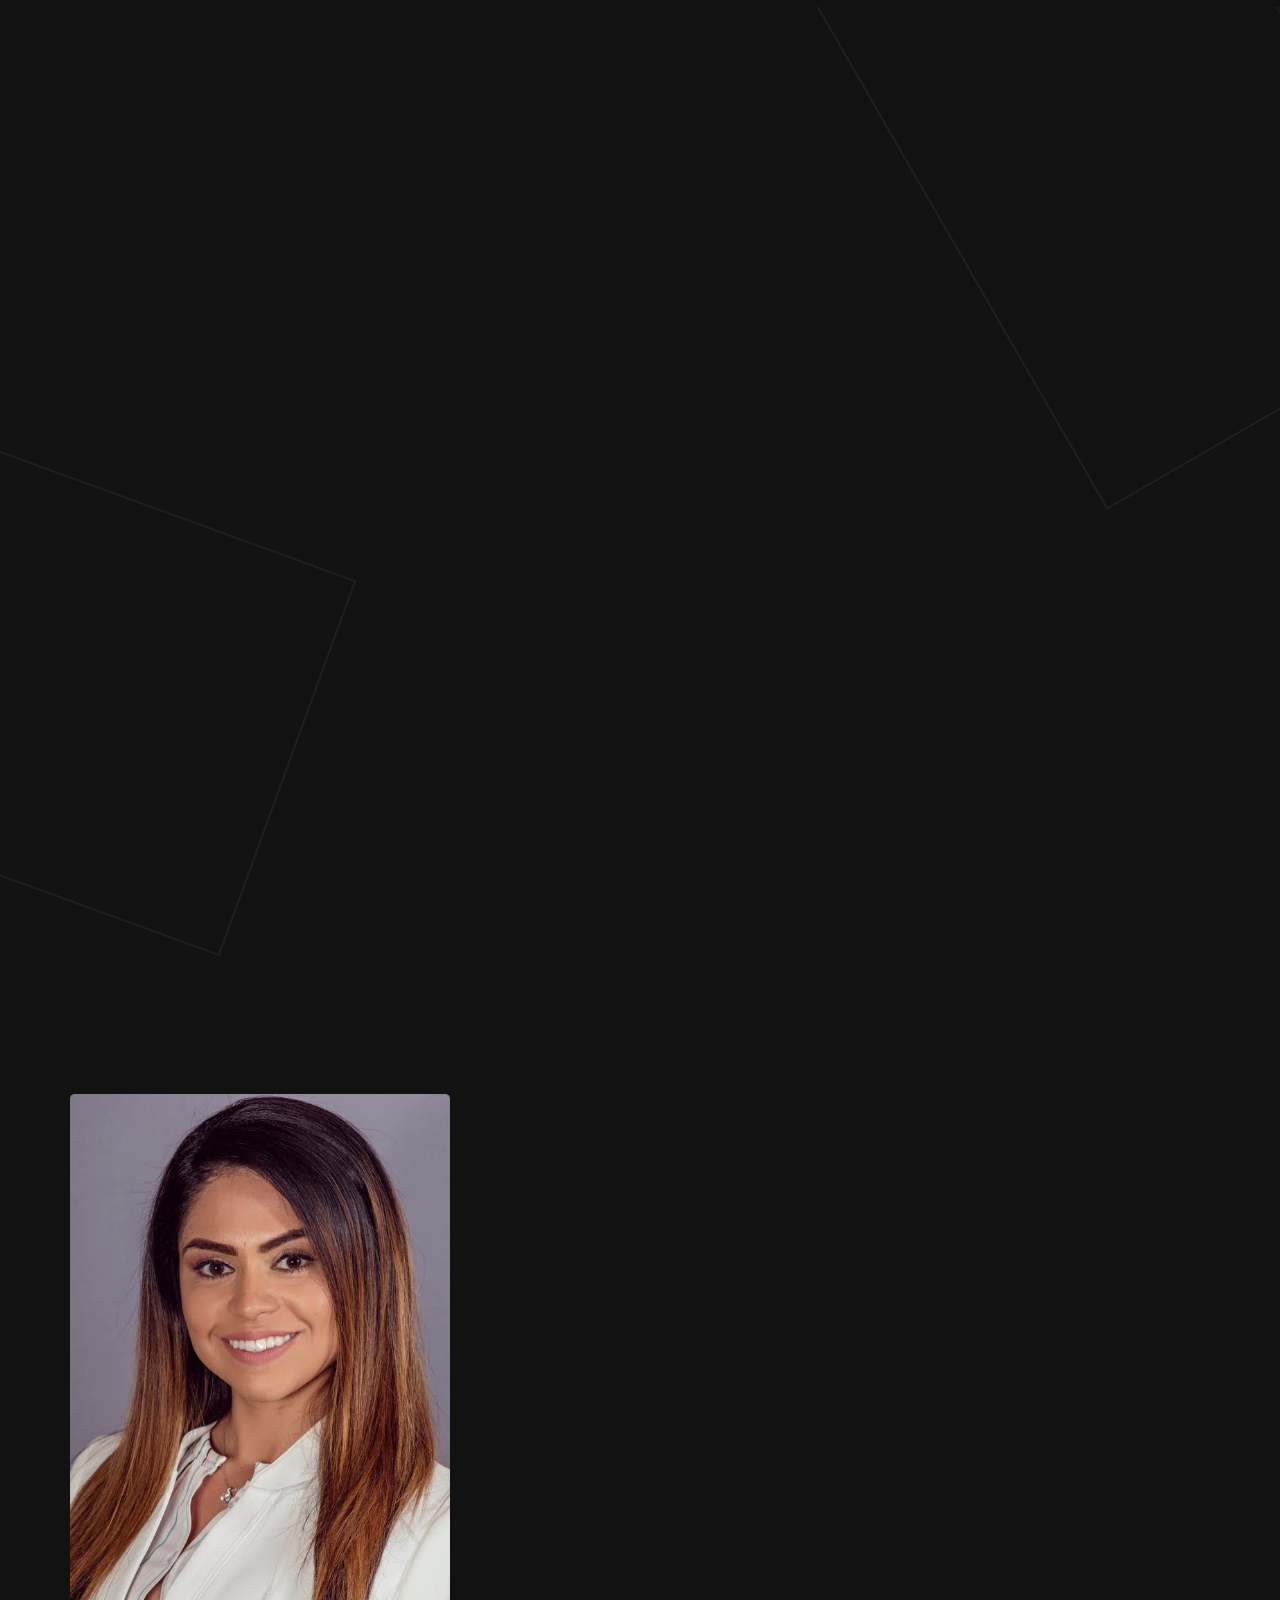
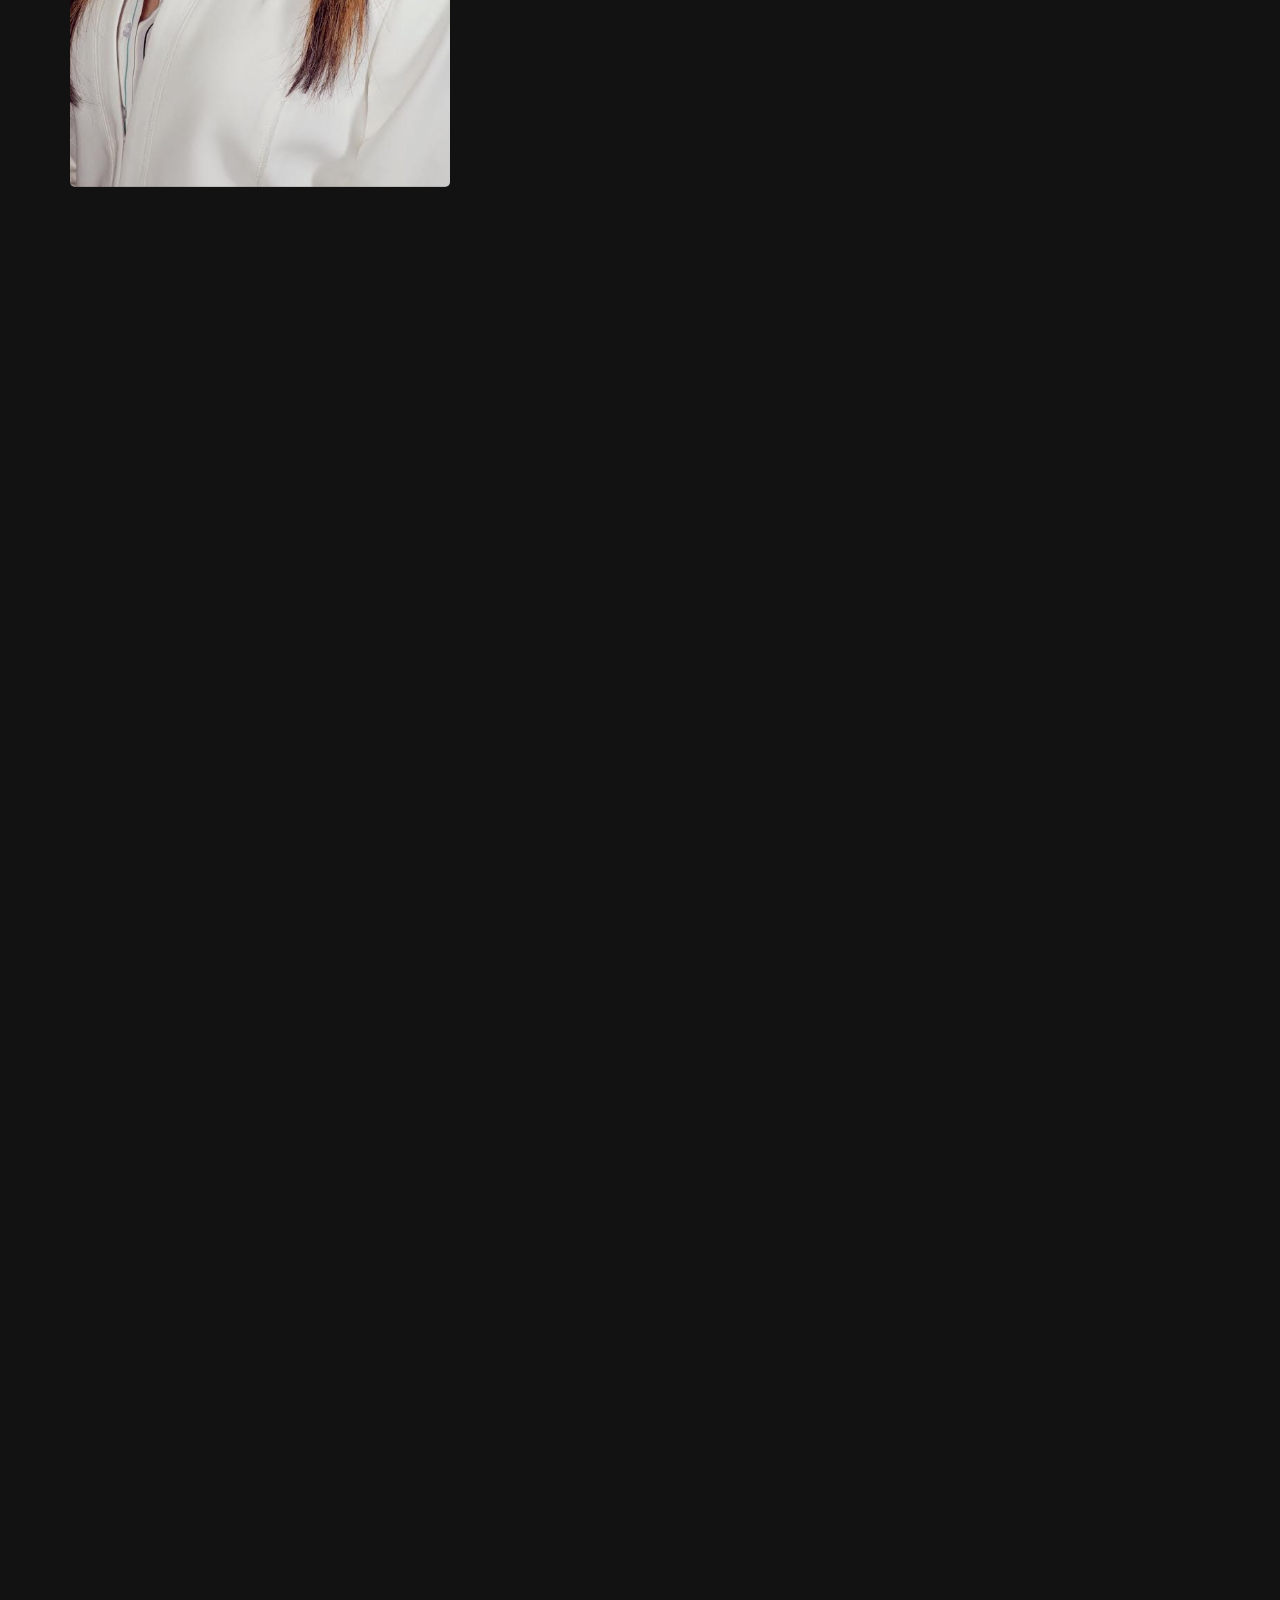
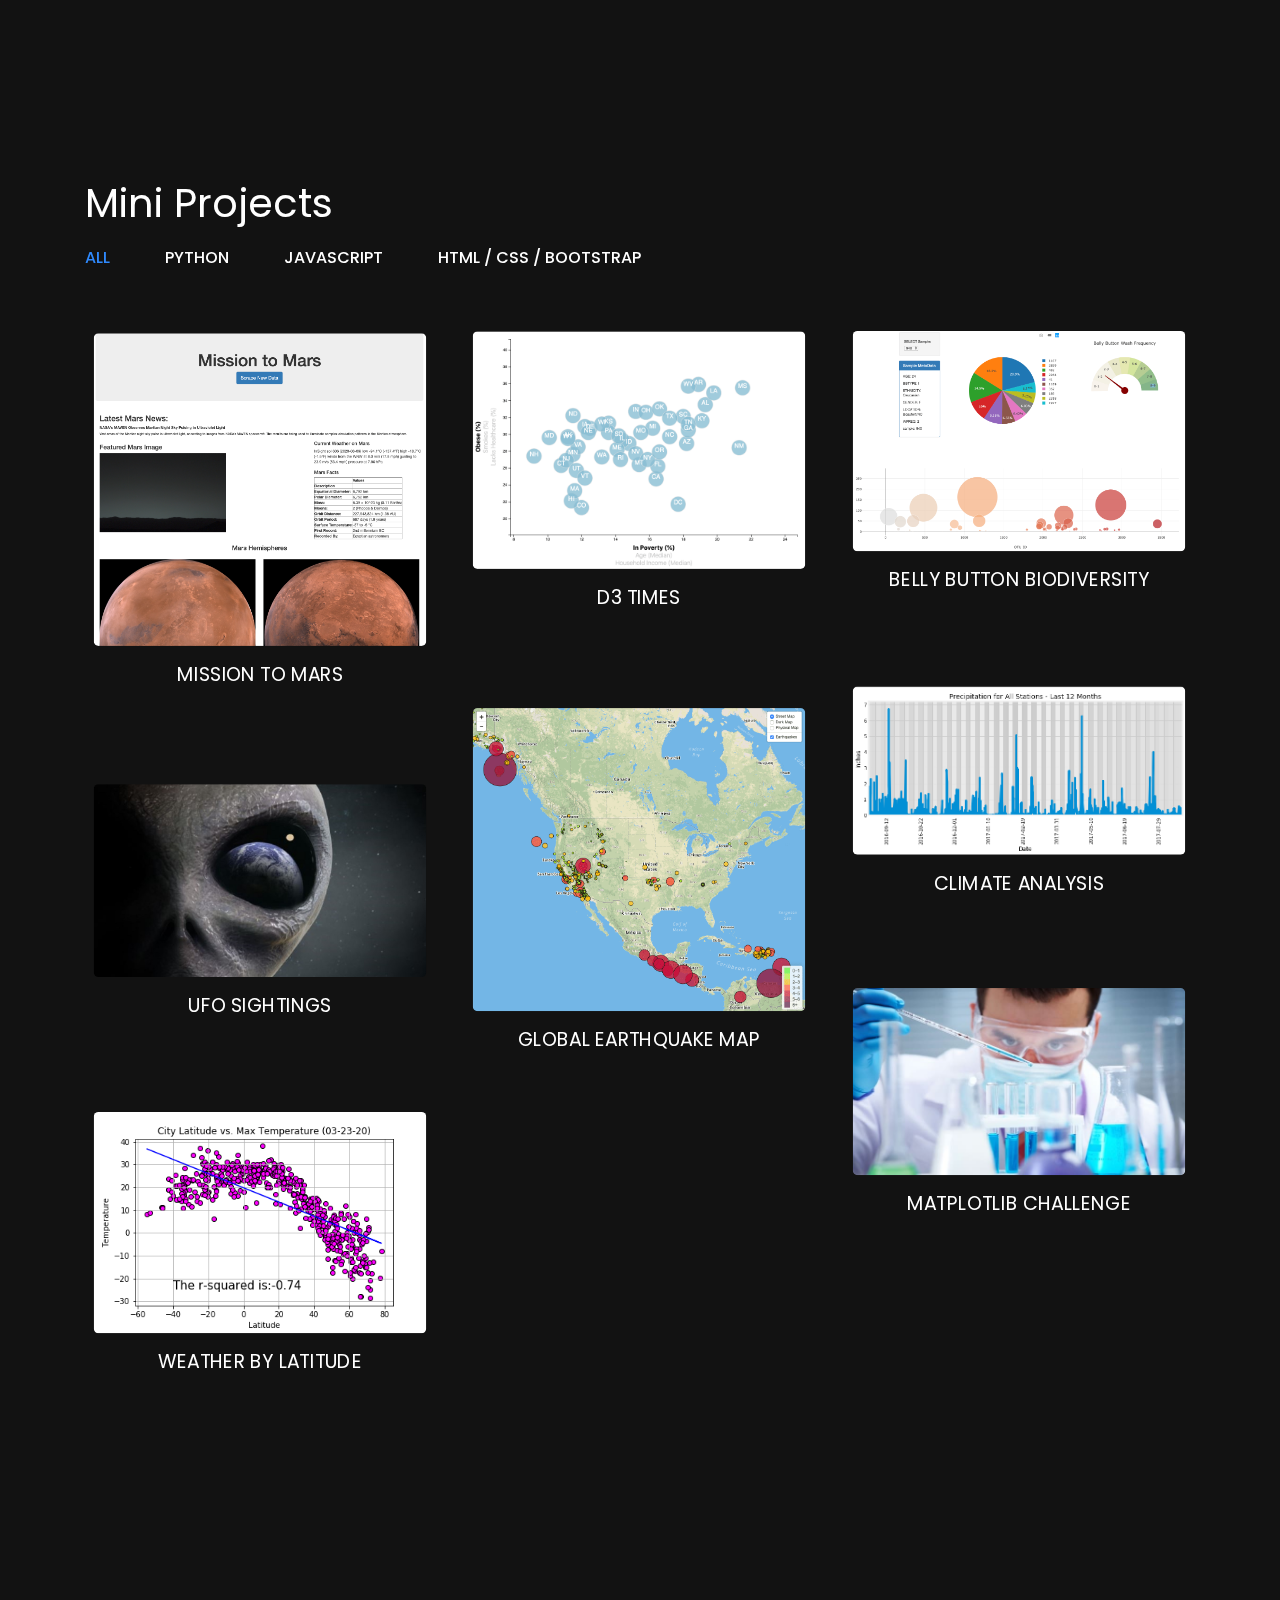
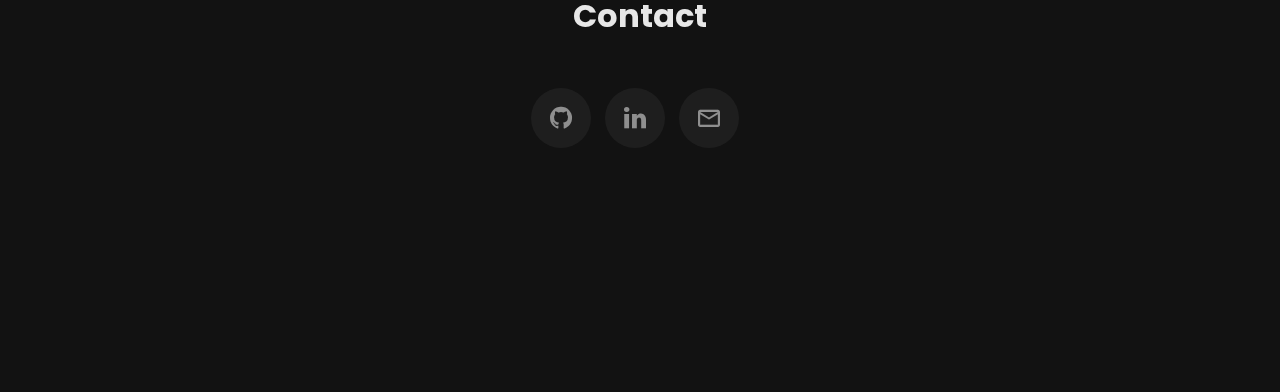
<file: index.html>
<!DOCTYPE html>
<html lang="en">
  <head>
    <title>Angelica Padilla | Portfolio</title>
    <meta charset="utf-8">
    <meta name="viewport" content="width=device-width, initial-scale=1, shrink-to-fit=no">
    <link rel="icon" href="images/me-ico.ico" type="image/x-icon">
    <link href="https://fonts.googleapis.com/css?family=Poppins:300,400,700" rel="stylesheet">

    <!-- Global site tag (gtag.js) - Google Analytics -->
    <script async src="https://www.googletagmanager.com/gtag/js?id=UA-152453177-1"></script>
    <script>
      window.dataLayer = window.dataLayer || [];
      function gtag(){dataLayer.push(arguments);}
      gtag('js', new Date());

      gtag('config', 'UA-152453177-1');
    </script>
    
    <link rel="stylesheet" href="css/open-iconic-bootstrap.min.css">
    <link rel="stylesheet" href="css/animate.css">
    
    <link rel="stylesheet" href="css/owl.carousel.min.css">
    <link rel="stylesheet" href="css/owl.theme.default.min.css">
    <link rel="stylesheet" href="css/magnific-popup.css">

    <link rel="stylesheet" href="css/aos.css">

    <link rel="stylesheet" href="css/ionicons.min.css">

    <link rel="stylesheet" href="css/bootstrap-datepicker.css">
    <link rel="stylesheet" href="css/jquery.timepicker.css">

    
    <link rel="stylesheet" href="css/flaticon.css">
    <link rel="stylesheet" href="css/icomoon.css">
    <link rel="stylesheet" href="css/style.css">
  </head>
  <body>

    <div class="KW_progressContainer">
      <div class="KW_progressBar">

      </div>
    </div>

    <div class="page">
      <div id="page">
      
      <!-- slider -->
      <section class="home-slider owl-carousel js-fullheight">
        <div class="slider-item js-fullheight">
          <div class="overlay"></div>
          <div class="container">
            <div class="row slider-text align-items-center text-center justify-content-center" data-scrollax-parent="true">
              <div class="col-md-12 ftco-animate" data-scrollax=" properties: { translateY: '70%' }">
                <p><a href="#" class="scroll">New York</a></p>
                <h1 class="mb-3" data-scrollax="properties: { translateY: '30%', opacity: 1.6 }">Angelica Padilla</h1>
                <p><a href="#" class="scroll">Data Analytics & Visualization Enthusiast</a></p>
              </div>
            </div>
          </div>
        </div>
      </section>
      
      <!-- about -->
      <section class="ftco-section about-section">
        <div class="container">
          <div class="row d-flex" data-scrollax-parent="true">
            <div class="col-md-4 author-img" style="background-image: url(images/me-big.jpg); border-radius: 5px 5px 5px 5px;" data-scrollax=" properties: { translateY: '-70%'}"></div>
            <div class="col-md-2"></div>
            <div class="col-md-6 wrap ftco-animate">
              <div class="about-desc">
                <h1 class="bold-text">About</h1>
                <div class="p-5">
                  <h2 class="mb-5">About Me</h2>
                  <p>Inquisitive Data Analytics & Visualization professional and passionate problem solver with a background in Consumer Packaged Goods and Logistics. Experience with analytical thinking, project management, strong team skills and excellent verbal and written communication skills.  Adept at working independently as well as collaborating with teams across multiple functions to break down concepts in layman terms. Prepared to excel in solving complex problems. Fluent in English and Spanish.</p>
                  <ul class="ftco-footer-social list-unstyled mt-5">
                    <li><a href="https://github.com/calderon0423/"><span class="icon-github"></span></a></li>
                    <li><a href="https://www.linkedin.com/in/angelica-calderon-0423/"><span class="icon-linkedin"></span></a></li>
                    <li><a href="mailto:calderon0423@gmail.com"><span class="icon-mail_outline"></span></a></li>
                  </ul>
                </div>
              </div>
            </div>
          </div>
          <div class="row d-flex justify-content-end mt-5">
            <div class="col-md-10">
              <div class="exp mt-5 ftco-animate fadeInUp ftco-animated">
                <h2 class="mb-4">Experience</h2>
                <div class="exp-wrap py-4">
                  <div class="desc">
                    <h4>Data & Visualization Sr Analyst<span> - Colgate-Palmolive Co.</span> </h4>
                  </div>
                  <div class="year">
                    <p>Feb 2021 - Present</p>
                  </div>
                </div>
                <div class="exp-wrap py-4">
                  <div class="desc">
                    <h4>Assoc. Business Dev Manager<span> - Colgate-Palmolive Co.</span> </h4>
                  </div>
                  <div class="year">
                    <p>Oct 2018 - Jan 2021</p>
                  </div>
                </div>
                <div class="exp-wrap py-4">
                  <div class="desc">
                    <h4>Category Dev Manager <span> - Colgate-Palmolive Co.</span> </h4>
                  </div>
                  <div class="year">
                    <p>July 2016 - Sep 2018</p>
                  </div>
                </div>
              </div>

              <div class="exp mt-5 ftco-animate fadeInUp ftco-animated">
                <h2 class="mb-4">Education</h2>
                <div class="exp-wrap py-4">
                  <div class="desc" style="width: 100%;">
                    <h4>Data Analytics Boot Camp <span> - Columbia University</span> </h4>
                  </div>
                </div>
                <div class="exp-wrap py-4">
                  <div class="desc" style="width: 100%;">
                    <h4>Bachelors of Business Administration <span> - Emory University</span> </h4>
                  </div>
                </div>
              </div>
            </div>
          </div>
        </div>
      </section>

      <!-- projects -->
      <section class="ftco-section">
        <div class="container">
          <div class="row justify-content-center mb-5 pb-5">
            <div class="col-md-7 text-center heading-section ftco-animate">
              <span>Portfolio</span>
              <h2>Checkout a Few of My Projects</h2>
            </div>
          </div>
          <div class="row no-gutters">
            
          <div class="block-3 d-md-flex ftco-animate" data-scrollax-parent="true">
            <a class="image d-flex justify-content-center align-items-center" style="background-image: url('images/perfectly-paired.jpg'); object-fit: scale-down;" data-scrollax=" properties: { translateY: '-30%'}">
              <div class="d-flex text-center justify-content-center align-items-center">
              </div>
            </a>
            <div class="text">
              <h2 class="heading">Perfectly Paired Wine Prediction App</h2>
              <p>Application built on Deep Learning and complement Naive Bayes models to predict wine type or color based on user selections. Tech stack: Python, Skicit-learn, Tensorflow, Flask, JavaScript, HTML, CSS, Bootstrap.</p>
              <p><a href="https://github.com/calderon0423/Perfectly_Paired" target="_blank">View Project Github</a></p>
              <p><a href="http://perfectly-paired.herokuapp.com/" target="_blank">View Deployed Page</a></p>
            </div>
          </div>
          <div class="block-3 d-md-flex ftco-animate" data-scrollax-parent="true">
            <a class="image order-2 d-flex justify-content-center align-items-center" style="background-image: url('images/quarantine-guide.jpg'); " data-scrollax=" properties: { translateY: '-30%'}">
              <div class="d-flex text-center justify-content-center align-items-center">
              </div>
            </a>
            <div class="text order-1">
              <h2 class="heading">Quarantine Survival Guide</h2>
              <p>Flask application that either maps hiking trails with live status update based on user zip code or creates a movie dashboard based on user selection. Tech stack: Python, Flask, JavaScript, HTML, CSS, Bootstrap, D3, API, SQLite Plotly.</p>
              <p><a href="https://github.com/calderon0423/jabbas-1" target="_blank">View Project Github</a></p>
              <p><a href="https://heathertzou96.github.io/jabbas-frontend/" target="_blank">View Deployed Page</a></p>
            </div>
          </div>
          <div class="block-3 d-md-flex ftco-animate" data-scrollax-parent="true">
            <a class="image d-flex justify-content-center align-items-center" style="background-image: url('images/household-income.jpg'); " data-scrollax=" properties: { translateY: '-30%'}">
              <div class="d-flex text-center justify-content-center align-items-center">
              </div>
            </a>
            <div class="text">
              <h2 class="heading">Housing Prices: A Tale of Two Cities</h2>
              <p>Data visualization project that uses Zillow, US Census and US Interagency Council on Homelessness datasets to understand if a correlation exists between rental prices, income and homelessness. Tech stack: Python, Pandas, Jupyter Notebook, Matplotlib, Bokeh library.</p>
              <p><a href="https://github.com/calderon0423/Commitment-Issues" target="_blank">View Project Github</a></p>
            </div>
          </div>
          <!-- <div class="block-3 d-md-flex ftco-animate" data-scrollax-parent="true">
              <a class="image order-2 d-flex justify-content-center align-items-center" style="background-image: url('images/music-venues-analysis.png'); " data-scrollax=" properties: { translateY: '-30%'}">
                <div class="d-flex text-center justify-content-center align-items-center">
                </div>
              </a>
              <div class="text order-1">
                <h2 class="heading">Music-Related Venue Analysis: New York City</h2>
                <p>Research on most popular music venues in NYC using Foursquare API data. Analysis has been done on popular categories by neighborhood, top liked and rated venues, correlation between likes, ratings, number of venues and neighborhoods. Tech stack: Python, Pandas, Matplotlib, API, Linear Regression, Gmap.</p>
                <p><a href="https://github.com/" target="_blank">View Project Github</a></p>
              </div>
          </div> -->
          </div>
        </div>
      </section>

      <!-- mini projects -->
      <section class="portfolio_area" id="portfolio">
        <div class="container">
          <div class="row">
            <div class="col-lg-12">
              <div class="main_title text-left">
                <h1>Mini Projects</h1>
              </div>
            </div>
          </div>
          <div class="filters portfolio-filter">
            <ul>
              <li class="active" data-filter="*">all</li>
              <li data-filter=".python">PYTHON</li>
              <li data-filter=".js">JAVASCRIPT</li>
              <li data-filter=".web">HTML / CSS / BOOTSTRAP</li>
            </ul>
          </div>
          <div class="filters-content">
            <div class="row portfolio-grid justify-content-center">
              <div class="col-lg-4 col-md-6 all web python">
                  <div class="portfolio_box" data-toggle="modal" data-target="#mars">
                    <div class="single_portfolio">
                      <img class="img-fluid w-100" src="images/mission.png" alt="">
                      <div class="overlay"></div>
                      <a href="images/mission.png" class="img-gal">
                        <div class="icon">
                          <span class="lnr lnr-cross"></span>
                        </div>
                      </a>
                    </div>
                    <div class="short_info">
                      <h4>Mission to Mars</h4>
                    </div>
                  </div>
              </div>
              <div class="col-lg-4 col-md-6 all web js">
                <div class="portfolio_box" data-toggle="modal" data-target="#d3-times">
                  <div class="single_portfolio">
                    <img class="img-fluid w-100" src="images/D3-times.png" alt="">
                    <div class="overlay"></div>
                    <a href="images/D3-times.png" class="img-gal">
                      <div class="icon">
                        <span class="lnr lnr-cross"></span>
                      </div>
                    </a>
                  </div>
                  <div class="short_info">
                    <h4>D3 Times</h4>
                  </div>
                </div>
              </div>
              <div class="col-lg-4 col-md-6 all python js web">
                  <div class="portfolio_box" data-toggle="modal" data-target="#belly_button">
                    <div class="single_portfolio">
                      <img class="img-fluid w-100" src="images/biodiversity.png" alt="">
                      <div class="overlay"></div>
                      <a href="images/biodiversity.png" class="img-gal">
                        <div class="icon">
                          <span class="lnr lnr-cross"></span>
                        </div>
                      </a>
                    </div>
                    <div class="short_info">
                      <h4>Belly Button Biodiversity</h4>
                    </div>
                  </div>
              </div>
              <div class="col-lg-4 col-md-6 all python">
                  <div class="portfolio_box" data-toggle="modal" data-target="#surf">
                    <div class="single_portfolio">
                      <img class="img-fluid w-100" src="images/climate.jpg" alt="">
                      <div class="overlay"></div>
                      <a href="images/climate.jpg" class="img-gal">
                        <div class="icon">
                          <span class="lnr lnr-cross"></span>
                        </div>
                      </a>
                    </div>
                    <div class="short_info">
                      <h4>Climate Analysis</h4>
                    </div>
                  </div>
              </div>
              <div class="col-lg-4 col-md-6 all web js">
                <div class="portfolio_box" data-toggle="modal" data-target="#earthquake-map">
                  <div class="single_portfolio">
                    <img class="img-fluid w-100" src="images/earthquakes.png" alt="">
                    <div class="overlay"></div>
                    <a href="images/earthquakes.png" class="img-gal">
                      <div class="icon">
                        <span class="lnr lnr-cross"></span>
                      </div>
                    </a>
                  </div>
                  <div class="short_info">
                    <h4>Global Earthquake Map</h4>
                  </div>
                </div>
              </div>
              <div class="col-lg-4 col-md-6 all js web">
                <div class="portfolio_box" data-toggle="modal" data-target="#ufo">
                  <div class="single_portfolio">
                    <img class="img-fluid w-100" src="images/nasa.jpg" alt="">
                    <div class="overlay"></div>
                    <a href="images/nasa.jpg" class="img-gal">
                      <div class="icon">
                        <span class="lnr lnr-cross"></span>
                      </div>
                    </a>
                  </div>
                  <div class="short_info">
                    <h4>UFO Sightings</h4>
                  </div>
                </div>
              </div>
              <!-- <div class="col-lg-4 col-md-6 all python">
                <div class="portfolio_box" data-toggle="modal" data-target="#etl">
                  <div class="single_portfolio">
                    <img class="img-fluid w-100" src="images/ETL.jpg" alt="">
                    <div class="overlay"></div>
                    <a href="images/ETL.jpg" class="img-gal">
                      <div class="icon">
                        <span class="lnr lnr-cross"></span>
                      </div>
                    </a>
                  </div>
                  <div class="short_info">
                    <h4>ETL Project</h4>
                  </div>
                </div>
              </div> -->
              <div class="col-lg-4 col-md-6 all python">
                  <div class="portfolio_box" data-toggle="modal" data-target="#MatPlotLib">
                    <div class="single_portfolio">
                      <img class="img-fluid w-100" src="images/Laboratory.jpg" alt="">
                      <div class="overlay"></div>
                      <a href="images/Laboratory.jpg" class="img-gal">
                        <div class="icon">
                          <span class="lnr lnr-cross"></span>
                        </div>
                      </a>
                    </div>
                    <div class="short_info">
                      <h4>MatPlotLib Challenge</h4>
                    </div>
                  </div>
              </div>
              <div class="col-lg-4 col-md-6 all python">
                <div class="portfolio_box" data-toggle="modal" data-target="#weather-lat">
                  <div class="single_portfolio">
                    <img class="img-fluid w-100" src="images/latvsmax.png" alt="">
                    <div class="overlay"></div>
                    <a href="images/latvsmax.png" class="img-gal">
                      <div class="icon">
                        <span class="lnr lnr-cross"></span>
                      </div>
                    </a>
                  </div>
                  <div class="short_info">
                    <h4>Weather By Latitude</h4>
                  </div>
                </div>
              </div>
            </div>
          </div>
        </div>
      </section>

      <!-- modal -->
      <section>
        <div class="modal fade" id="belly_button" role="dialog">
          <div class="modal-dialog">
          
            <!-- Modal content-->
            <div class="modal-content">
              <div class="modal-header">
                <h4 class="modal-title">Belly Button Biodiversity</h4>
                <button type="button" class="close" data-dismiss="modal">&times;</button>
              </div>
              <div class="modal-body">
                <img src="images/biodiversity.png" alt="">
                <p>An interactive dashboard of belly button micro-organisms developed from a dataset of volunteer provided samples. Data is served from a Python Flask application and dynamically gathered and presented with javascript and Plotly.</p>
                <div class="tags">
                  <span class="tag">flask</span>
                  <span class="tag">mongo</span>
                  <span class="tag">javascript</span>
                  <span class="tag">plotly</span>
                  <span class="tag">bootstrap</span>
                  <span class="tag">heroku</span>
                  <span class="tag">sqlalchemy</span>
                  <span class="tag">html</span>
                  <span class="tag">css</span>
                </div>
              </div>
              <div class="modal-footer">
                <button type="button" class="btn btn-success" onclick="window.open('https://calderon0423.github.io/Plotly_AC/');">View Deployed Page</button>
                <button type="button" class="btn btn-info" onclick="window.open('https://github.com/calderon0423/Data_Analytics_Homework/tree/master/plotly-challenge');">View Project Github</button>
              </div>
            </div>
          </div>
        </div>
        <div class="modal fade" id="MatPlotLib" role="dialog">
          <div class="modal-dialog">
          
            <!-- Modal content-->
            <div class="modal-content">
              <div class="modal-header">
                <h4 class="modal-title">MatPlotLib Challenge</h4>
                <button type="button" class="close" data-dismiss="modal">&times;</button>
              </div>
              <div class="modal-body">
                <img src="images/Laboratory.jpg" alt="">
                <p>Visualization of Pyber and Pymaceuticals data using MatPlotLib. Data processing was done with Pandas.</p>
                <div class="tags">
                  <span class="tag">python</span>
                  <span class="tag">matplotlib</span>
                  <span class="tag">pandas</span>
                </div>
              </div>
              <div class="modal-footer">
                <button type="button" class="btn btn-info" onclick="window.open('https://github.com/calderon0423/Data_Analytics_Homework/tree/master/Matplotlib');">View Project Github</button>
              </div>
            </div>
            
          </div>
        </div>
        <div class="modal fade" id="surf" role="dialog">
          <div class="modal-dialog">
          
            <!-- Modal content-->
            <div class="modal-content">
              <div class="modal-header">
                <h4 class="modal-title">Climate Analysis</h4>
                <button type="button" class="close" data-dismiss="modal">&times;</button>
              </div>
              <div class="modal-body">
                <img src="images/climate.jpg" alt="">
                <p>Basic climate analysis and data exploration of climate database using Python, SQLAlchemy, Pandas, and Matplotlib. Climate data has been take from OpenWeatherMap API.</p>
                <div class="tags">
                  <span class="tag">python</span>
                  <span class="tag">sqlalchemy</span>
                  <span class="tag">matplotlib</span>
                  <span class="tag">pandas</span>
                  <span class="tag">numpy</span>
                  <span class="tag">flask</span>
                  <span class="tag">api</span>
                </div>
              </div>
              <div class="modal-footer">
                <button type="button" class="btn btn-info" onclick="window.open('https://github.com/calderon0423/Data_Analytics_Homework/tree/master/sqlalchemy-challenge');">View Project Github</button>
              </div>
            </div>
            
          </div>
        </div>
        <div class="modal fade" id="d3-times" role="dialog">
          <div class="modal-dialog">
          
            <!-- Modal content-->
            <div class="modal-content">
              <div class="modal-header">
                <h4 class="modal-title">D3 Times</h4>
                <button type="button" class="close" data-dismiss="modal">&times;</button>
              </div>
              <div class="modal-body">
                <img src="images/D3-times.png" alt="">
                <p>This project uses D3.js to visualize some state-level data about population health based on 2014 U.S. Census data. It simulates an on-line newspaper article with an interactive visualization.</p>
                <div class="tags">
                  <span class="tag">bootstrap</span>
                  <span class="tag">d3.js</span>
                  <span class="tag">javascript</span>
                  <span class="tag">html</span>
                  <span class="tag">css</span>
                </div>
              </div>
              <div class="modal-footer">
                <button type="button" class="btn btn-success" onclick="window.open('https://calderon0423.github.io/d-3.github.io/');">View Deployed Page</button>
                <button type="button" class="btn btn-info" onclick="window.open('https://github.com/calderon0423/Data_Analytics_Homework/tree/master/d3-challenge');">View Project Github</button>
              </div>
            </div>
            
          </div>
        </div>
        <div class="modal fade" id="earthquake-map" role="dialog">
          <div class="modal-dialog">
          
            <!-- Modal content-->
            <div class="modal-content">
              <div class="modal-header">
                <h4 class="modal-title">Global Earthquake Map</h4>
                <button type="button" class="close" data-dismiss="modal">&times;</button>
              </div>
              <div class="modal-body">
                <img src="images/earthquakes.png" alt="">
                <p>Visualization of earthquakes occurring globally using a live API feed provided by the USGS. The data in the feed is updated every 5 mins, and includes all earthquake data for the Past 7 Days.</p>
                <div class="tags">
                  <span class="tag">javascript</span>
                  <span class="tag">bootstrap</span>
                  <span class="tag">leaflet.js</span>
                  <span class="tag">geojson</span>
                  <span class="tag">html</span>
                  <span class="tag">css</span>
                </div>
              </div>
              <div class="modal-footer">
                <button type="button" class="btn btn-success" onclick="window.open('https://calderon0423.github.io/leaflet.github.io/');;">View Deployed Page</button>
                <button type="button" class="btn btn-info" onclick="window.open('https://github.com/calderon0423/Data_Analytics_Homework/tree/master/leaflet-challenge');">View Project Github</button>
              </div>
            </div>
            
          </div>
        </div>
        <div class="modal fade" id="ufo" role="dialog">
          <div class="modal-dialog">
          
            <!-- Modal content-->
            <div class="modal-content">
              <div class="modal-header">
                <h4 class="modal-title">UFO Sightings</h4>
                <button type="button" class="close" data-dismiss="modal">&times;</button>
              </div>
              <div class="modal-body">
                <img src="images/nasa.jpg" alt="">
                <p>Filter and look up UFO sightings data.</p>
                <div class="tags">
                  <span class="tag">javascript</span>
                  <span class="tag">bootstrap</span>
                  <span class="tag">html</span>
                  <span class="tag">css</span>
                </div>
              </div>
              <div class="modal-footer">
                <button type="button" class="btn btn-success" onclick="window.open('https://calderon0423.github.io/javascript-github.io/');;">View Deployed Page</button>
                <button type="button" class="btn btn-info" onclick="window.open('https://github.com/calderon0423/javascript-github.io');">View Project Github</button>
              </div>
            </div>
            
          </div>
        </div>
        <div class="modal fade" id="etl" role="dialog">
          <div class="modal-dialog">
          
            <!-- Modal content-->
            <div class="modal-content">
              <div class="modal-header">
                <h4 class="modal-title">ETL Project</h4>
                <button type="button" class="close" data-dismiss="modal">&times;</button>
              </div>
              <div class="modal-body">
                <img src="images/ETL.jpg" alt="">
                <p>Project on building dataset of all upcoming concerts in NY state area and join MTV artist data to have more information about artists and concerts.</p>
                <div class="tags">
                  <span class="tag">etl</span>
                  <span class="tag">python</span>
                  <span class="tag">sqlalchemy</span>
                  <span class="tag">api</span>
                  <span class="tag">pandas</span>
                </div>
              </div>
              <div class="modal-footer">
                <button type="button" class="btn btn-info" onclick="window.open('https://github.com/faznaimov/ETL-project');">View Project Github</button>
              </div>
            </div>
            
          </div>
        </div>
        <div class="modal fade" id="weather-lat" role="dialog">
          <div class="modal-dialog">
          
            <!-- Modal content-->
            <div class="modal-content">
              <div class="modal-header">
                <h4 class="modal-title">Weather By Latitude</h4>
                <button type="button" class="close" data-dismiss="modal">&times;</button>
              </div>
              <div class="modal-body">
                <img src="images/latvsmax.png" alt="">
                <p>An analysis of weather patterns using python, the OpenWeatherMap API, and CityPy to visualize trends in temperature, humidity, cloudiness, and windiness by latitude.</p>
                <div class="tags">
                  <span class="tag">python</span>
                  <span class="tag">matplotlib</span>
                  <span class="tag">api</span>
                  <span class="tag">pandas</span>
                </div>
              </div>
              <div class="modal-footer">
                <button type="button" class="btn btn-info" onclick="window.open('https://github.com/calderon0423/Data_Analytics_Homework/tree/master/python-api-challenge');">View Project Github</button>
              </div>
            </div>
            
          </div>
        </div>
        <div class="modal fade" id="mars" role="dialog">
          <div class="modal-dialog">
          
            <!-- Modal content-->
            <div class="modal-content">
              <div class="modal-header">
                <h4 class="modal-title">Mission to Mars</h4>
                <button type="button" class="close" data-dismiss="modal">&times;</button>
              </div>
              <div class="modal-body">
                <img src="images/mission.png" alt="">
                <p>A webscraping application which retrieves and presents summary information, the latest news, and images of Mars.</p>
                <div class="tags">
                  <span class="tag">flask</span>
                  <span class="tag">python</span>
                  <span class="tag">pandas</span>
                  <span class="tag">splinter</span>
                  <span class="tag">beautifulsoup</span>
                  <span class="tag">mongo</span>
                  <span class="tag">bootstrap</span>
                  <span class="tag">sqlalchemy</span>
                  <span class="tag">html</span>
                  <span class="tag">css</span>
                </div>
              </div>
              <div class="modal-footer">
                <button type="button" class="btn btn-info" onclick="window.open('https://github.com/calderon0423/Data_Analytics_Homework/tree/master/web-scraping-challenge');">View Project Github</button>
              </div>
            </div>
          </div>
        </div>
      </section> 

      <footer class="ftco-footer ftco-bg-dark ftco-section">
        <div class="container">
          <div class="row mb-5 justify-content-center">
            <div class="col-md-6 text-center">
              <div class="ftco-footer-widget mb-5">
                <h2 class="mb-3">Contact</h2>
                <ul class="ftco-footer-social list-unstyled mt-5">
                  <li><a href="https://github.com/calderon0423/"><span class="icon-github"></span></a></li>
                  <li><a href="https://www.linkedin.com/in/angelica-calderon-0423/"><span class="icon-linkedin"></span></a></li>
                  <li><a href="mailto:calderon0423@gmail.com"><span class="icon-mail_outline"></span></a></li>
                </ul>
              </div>
            </div>
          </div>
      </footer>

      <!-- loader -->
      <div id="ftco-loader" class="show fullscreen"><svg class="circular" width="48px" height="48px"><circle class="path-bg" cx="24" cy="24" r="22" fill="none" stroke-width="4" stroke="#eeeeee"/><circle class="path" cx="24" cy="24" r="22" fill="none" stroke-width="4" stroke-miterlimit="10" stroke="#F96D00"/></svg></div>

      </div>

    </div>


    <script src="js/jquery.min.js"></script>
    <script src="js/jquery-migrate-3.0.1.min.js"></script>
    <script src="js/popper.min.js"></script>
    <script src="js/bootstrap.min.js"></script>
    <script src="js/jquery.easing.1.3.js"></script>
    <script src="js/jquery.waypoints.min.js"></script>
    <script src="js/jquery.stellar.min.js"></script>
    <script src="js/owl.carousel.min.js"></script>
    <script src="js/jquery.magnific-popup.min.js"></script>
    <script src="js/aos.js"></script>
    <script src="js/jquery.animateNumber.min.js"></script>
    <script src="js/scrollax.min.js"></script>
    <script src="js/bootstrap-datepicker.js"></script>
    <script src="js/jquery.timepicker.min.js"></script>
    <script src="js/isotope-min.js"></script>
    <script src="js/main.js"></script>
    
  </body>
</html>
</file>
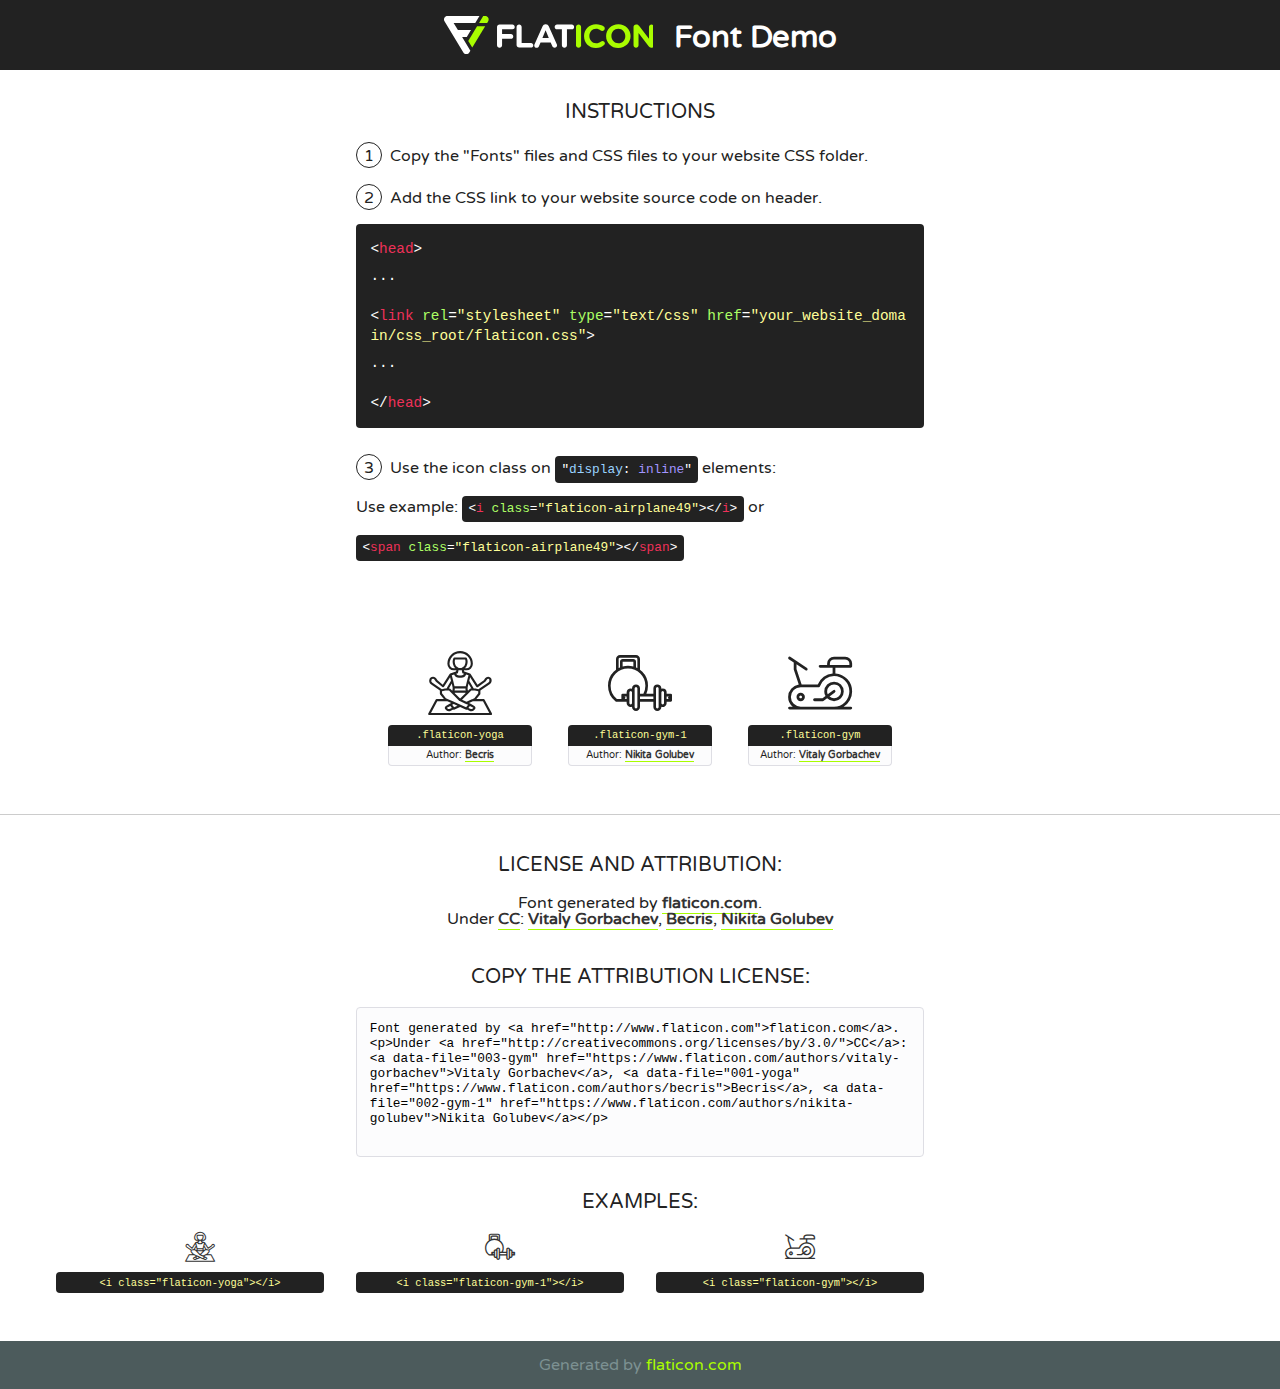
<file: fonts/flaticon/font/flaticon.html>
<!DOCTYPE html>
<!--
  Flaticon icon font: Flaticon
  Creation date: 23/07/2018 14:52
-->
<html>
<!DOCTYPE html>
<html>

<head>
    <title>Flaticon WebFont</title>
    <link href="http://fonts.googleapis.com/css?family=Varela+Round" rel="stylesheet" type="text/css" />
    <link rel="stylesheet" type="text/css" href="flaticon.css">
    <meta charset="UTF-8">
    <style>
    html, body, div, span, applet, object, iframe,
    h1, h2, h3, h4, h5, h6, p, blockquote, pre,
    a, abbr, acronym, address, big, cite, code,
    del, dfn, em, img, ins, kbd, q, s, samp,
    small, strike, strong, sub, sup, tt, var,
    b, u, i, center,
    dl, dt, dd, ol, ul, li,
    fieldset, form, label, legend,
    table, caption, tbody, tfoot, thead, tr, th, td,
    article, aside, canvas, details, embed, 
    figure, figcaption, footer, header, hgroup, 
    menu, nav, output, ruby, section, summary,
    time, mark, audio, video {
        margin: 0;
        padding: 0;
        border: 0;
        font-size: 100%;
        font: inherit;
        vertical-align: baseline;
    }
    /* HTML5 display-role reset for older browsers */
    article, aside, details, figcaption, figure, 
    footer, header, hgroup, menu, nav, section {
        display: block;
    }
    body {
        line-height: 1;
    }
    ol, ul {
        list-style: none;
    }
    blockquote, q {
        quotes: none;
    }
    blockquote:before, blockquote:after,
    q:before, q:after {
        content: '';
        content: none;
    }
    table {
        border-collapse: collapse;
        border-spacing: 0;
    }
    body {
        font-family: 'Varela Round', Helvetica, Arial, sans-serif;
        font-size: 16px;
        color: #222;
    }
    a {
        color: #333;
        border-bottom: 1px solid #a9fd00;
        font-weight: bold;
        text-decoration: none;
    }
    * {
        -moz-box-sizing: border-box;
        -webkit-box-sizing: border-box;
        box-sizing: border-box;
        margin: 0;
        padding: 0;
    }
    [class^="flaticon-"]:before, [class*=" flaticon-"]:before, [class^="flaticon-"]:after, [class*=" flaticon-"]:after {
        font-family: Flaticon;
        font-size: 30px;
        font-style: normal;
        margin-left: 20px;
        color: #333;
    }
    .wrapper {
        max-width: 600px;
        margin: auto;
        padding: 0 1em;
    }
    .title {
        font-size: 1.25em;
        text-align: center;
        margin-bottom: 1em;
        text-transform: uppercase;
    }
    header {
        text-align: center;
        background-color: #222;
        color: #fff;
        padding: 1em;
    }
    header .logo {
        width: 210px;
        height: 38px;
        display: inline-block;
        vertical-align: middle;
        margin-right: 1em;
        border: none;
    }
    header strong {
        font-size: 1.95em;
        font-weight: bold;
        vertical-align: middle;
        margin-top: 5px;
        display: inline-block;
    }
    .demo {
        margin: 2em auto;
        line-height: 1.25em;
    }
    .demo ul li {
        margin-bottom: 1em;
    }
    .demo ul li .num {
        color: #222;
        border-radius: 20px;
        display: inline-block;
        width: 26px;
        padding: 3px;
        height: 26px;
        text-align: center;
        margin-right: 0.5em;
        border: 1px solid #222;
    }
    .demo ul li code {
        background-color: #222;
        border-radius: 4px;
        padding: 0.25em 0.5em;
        display: inline-block;
        color: #fff;
        font-family: Consolas,Monaco,Lucida Console,Liberation Mono,DejaVu Sans Mono,Bitstream Vera Sans Mono,Courier New, monospace;
        font-weight: lighter;
        margin-top: 1em;
        font-size: 0.8em;
        word-break: break-all;
    }
    .demo ul li code.big {
        padding: 1em;
        font-size: 0.9em;
    }
    .demo ul li code .red {
        color: #EF3159;
    }
    .demo ul li code .green {
        color: #ACFF65;
    }
    .demo ul li code .yellow {
        color: #FFFF99;
    }
    .demo ul li code .blue {
        color: #99D3FF;
    }
    .demo ul li code .purple {
        color: #A295FF;
    }
    .demo ul li code .dots {
        margin-top: 0.5em;
        display: block;
    }
    #glyphs {
        border-bottom: 1px solid #ccc;
        padding: 2em 0;
        text-align: center;
    }
    .glyph {
        display: inline-block;
        width: 9em;
        margin: 1em;
        text-align: center;
        vertical-align: top;
        background: #FFF;
    }
    .glyph .glyph-icon {
        padding: 10px;
        display: block;
        font-family:"Flaticon";
        font-size: 64px;
        line-height: 1;
    }
    .glyph .glyph-icon:before {
        font-size: 64px;
        color: #222;
        margin-left: 0;
    }
    .class-name {
        font-size: 0.65em;
        background-color: #222;
        color: #fff;
        border-radius: 4px 4px 0 0;
        padding: 0.5em;
        color: #FFFF99;
        font-family: Consolas,Monaco,Lucida Console,Liberation Mono,DejaVu Sans Mono,Bitstream Vera Sans Mono,Courier New, monospace;
    }
    .author-name {
        font-size: 0.6em;
        background-color: #fcfcfd;
        border: 1px solid #DEDEE4;
        border-top: 0;
        border-radius: 0 0 4px 4px;
        padding: 0.5em;
    }
    .class-name:last-child {
        font-size: 10px;
        color:#888;
    }
    .class-name:last-child a {
        font-size: 10px;
        color:#555;
    }
    .class-name:last-child a:hover {
        color:#a9fd00;
    }
    .glyph > input {
        display: block;
        width: 100px;
        margin: 5px auto;
        text-align: center;
        font-size: 12px;
        cursor: text;
    }
    .glyph > input.icon-input {
        font-family:"Flaticon";
        font-size: 16px;
        margin-bottom: 10px;
    }
    .attribution .title {
        margin-top: 2em;
    }
    .attribution textarea {
        background-color: #fcfcfd;
        padding: 1em;
        border: none;
        box-shadow: none;
        border: 1px solid #DEDEE4;
        border-radius: 4px;
        resize: none;
        width: 100%;
        height: 150px;
        font-size: 0.8em;
        font-family: Consolas,Monaco,Lucida Console,Liberation Mono,DejaVu Sans Mono,Bitstream Vera Sans Mono,Courier New, monospace;
        -webkit-appearance: none;
    }
    .iconsuse {
        margin: 2em auto;
        text-align: center;
        max-width: 1200px;
    }
    .iconsuse:after {
        content: '';
        display: table;
        clear: both;
    }
    .iconsuse .image {
        float: left;
        width: 25%;
        padding: 0 1em;
    }
    .iconsuse .image p {
        margin-bottom: 1em;
    }
    .iconsuse .image span {
        display: block;
        font-size: 0.65em;
        background-color: #222;
        color: #fff;
        border-radius: 4px;
        padding: 0.5em;
        color: #FFFF99;
        margin-top: 1em;
        font-family: Consolas,Monaco,Lucida Console,Liberation Mono,DejaVu Sans Mono,Bitstream Vera Sans Mono,Courier New, monospace;
    }
    #footer {
        text-align: center;
        background-color: #4C5B5C;
        color: #7c9192;
        padding: 1em;
    }
    #footer a {
        border: none;
        color: #a9fd00;
        font-weight: normal;
    }
    @media (max-width: 960px) {
        .iconsuse .image {
            width: 50%;
        }
    }
    @media (max-width: 560px) {
        .iconsuse .image {
            width: 100%;
        }
    }
    </style>
</head>

<body class="characters-off">

    <header>
        <a href="http://www.flaticon.com" target="_blank" class="logo">
            <svg version="1.1" xmlns="http://www.w3.org/2000/svg" xmlns:xlink="http://www.w3.org/1999/xlink" xmlns:a="http://ns.adobe.com/AdobeSVGViewerExtensions/3.0/" viewBox="0 0 560.875 102.036" enable-background="new 0 0 560.875 102.036" xml:space="preserve">
                <defs>
                </defs>
                <g>
                    <g class="letters">
                        <path fill="#ffffff" d="M141.596,29.675c0-3.777,2.985-6.767,6.764-6.767h34.438c3.426,0,6.15,2.728,6.15,6.15
                        c0,3.43-2.724,6.149-6.15,6.149h-27.674v13.091h23.719c3.429,0,6.151,2.724,6.151,6.15c0,3.43-2.723,6.149-6.151,6.149h-23.719
                        v17.574c0,3.773-2.986,6.761-6.764,6.761c-3.779,0-6.764-2.989-6.764-6.761V29.675z"></path>
                        <path fill="#ffffff" d="M193.844,29.149c0-3.781,2.985-6.767,6.764-6.767c3.776,0,6.763,2.985,6.763,6.767v42.957h25.039
                        c3.426,0,6.149,2.726,6.149,6.153c0,3.425-2.723,6.15-6.149,6.15h-31.802c-3.779,0-6.764-2.986-6.764-6.768V29.149z"></path>
                        <path fill="#ffffff" d="M241.891,75.71l21.438-48.407c1.492-3.341,4.215-5.357,7.906-5.357h0.792
                        c3.686,0,6.323,2.017,7.815,5.357l21.439,48.407c0.436,0.967,0.701,1.845,0.701,2.723c0,3.602-2.809,6.501-6.414,6.501
                        c-3.161,0-5.269-1.845-6.499-4.655l-4.132-9.661h-27.059l-4.301,10.102c-1.144,2.631-3.426,4.214-6.237,4.214
                        c-3.517,0-6.24-2.81-6.24-6.325C241.1,77.64,241.451,76.677,241.891,75.71z M279.932,58.666l-8.521-20.297l-8.526,20.297H279.932
                        z"></path>
                        <path fill="#ffffff" d="M314.864,35.387H301.86c-3.429,0-6.239-2.813-6.239-6.238c0-3.429,2.811-6.24,6.239-6.24h39.533
                        c3.426,0,6.237,2.811,6.237,6.24c0,3.425-2.811,6.238-6.237,6.238h-13.001v42.785c0,3.773-2.99,6.761-6.764,6.761
                        c-3.779,0-6.764-2.989-6.764-6.761V35.387z"></path>
                        <path fill="#A9FD00" d="M352.615,29.149c0-3.781,2.985-6.767,6.767-6.767c3.774,0,6.761,2.985,6.761,6.767v49.024
                        c0,3.773-2.987,6.761-6.761,6.761c-3.781,0-6.767-2.989-6.767-6.761V29.149z"></path>
                        <path fill="#A9FD00" d="M374.132,53.836v-0.179c0-17.481,13.178-31.801,32.065-31.801c9.22,0,15.459,2.458,20.557,6.238
                        c1.402,1.054,2.637,2.985,2.637,5.357c0,3.692-2.985,6.59-6.681,6.59c-1.845,0-3.071-0.702-4.044-1.319
                        c-3.776-2.813-7.729-4.393-12.562-4.393c-10.364,0-17.831,8.611-17.831,19.154v0.173c0,10.542,7.291,19.329,17.831,19.329
                        c5.715,0,9.492-1.756,13.359-4.834c1.049-0.874,2.458-1.491,4.039-1.491c3.429,0,6.325,2.813,6.325,6.236
                        c0,2.106-1.056,3.78-2.282,4.834c-5.539,4.834-12.036,7.733-21.878,7.733C387.572,85.464,374.132,71.493,374.132,53.836z"></path>
                        <path fill="#A9FD00" d="M433.009,53.836v-0.179c0-17.481,13.79-31.801,32.766-31.801c18.981,0,32.592,14.143,32.592,31.628v0.173
                        c0,17.483-13.785,31.807-32.769,31.807C446.625,85.464,433.009,71.32,433.009,53.836z M484.224,53.836v-0.179
                        c0-10.539-7.725-19.326-18.626-19.326c-10.893,0-18.449,8.611-18.449,19.154v0.173c0,10.542,7.73,19.329,18.626,19.329
                        C476.676,72.986,484.224,64.378,484.224,53.836z"></path>
                        <path fill="#A9FD00" d="M506.233,29.321c0-3.774,2.99-6.763,6.767-6.763h1.401c3.252,0,5.183,1.583,7.029,3.953l26.093,34.265
                        V29.059c0-3.692,2.99-6.677,6.681-6.677c3.683,0,6.671,2.985,6.671,6.677v48.934c0,3.78-2.987,6.765-6.764,6.765h-0.436
                        c-3.257,0-5.188-1.581-7.034-3.953l-27.056-35.492v32.944c0,3.687-2.985,6.676-6.678,6.676c-3.683,0-6.673-2.989-6.673-6.676
                        V29.321z"></path>
                    </g>
                    <g class="insignia">
                        <path fill="#ffffff" d="M48.372,56.137h12.517l11.156-18.537H37.186L25.688,18.539h57.825L94.668,0H9.271
                        C5.925,0,2.842,1.801,1.198,4.716c-1.644,2.907-1.593,6.482,0.134,9.343l50.38,83.501c1.678,2.781,4.689,4.476,7.938,4.476
                        c3.246,0,6.257-1.695,7.935-4.476l2.898-4.804L48.372,56.137z"></path>
                        <g class="i">
                            <path fill="#A9FD00" d="M93.575,18.539h0.031v0.004l21.652,0.004l2.705-4.488c1.727-2.861,1.778-6.436,0.133-9.343
                            C116.454,1.801,113.371,0,110.026,0h-5.294L93.575,18.539z"></path>
                            <polygon fill="#A9FD00" points="88.291,27.356 64.725,66.486 75.519,84.404 109.942,27.356"></polygon>
                        </g>
                    </g>
                </g>
            </svg>
        </a>
        <strong>Font Demo</strong>
    </header>


    <section class="demo wrapper">

        <p class="title">Instructions</p>

        <ul>
            <li>
                <span class="num">1</span>Copy the "Fonts" files and CSS files to your website CSS folder.
            </li>
            <li>
                <span class="num">2</span>Add the CSS link to your website source code on header.
                <code class="big">
                    &lt;<span class="red">head</span>&gt;
                    <br/><span class="dots">...</span>
                    <br/>&lt;<span class="red">link</span> <span class="green">rel</span>=<span class="yellow">"stylesheet"</span> <span class="green">type</span>=<span class="yellow">"text/css"</span> <span class="green">href</span>=<span class="yellow">"your_website_domain/css_root/flaticon.css"</span>&gt;
                    <br/><span class="dots">...</span>
                    <br/>&lt;/<span class="red">head</span>&gt;
                </code>
            </li>

            <li>
                <p>
                    <span class="num">3</span>Use the icon class on <code>"<span class="blue">display</span>:<span class="purple"> inline</span>"</code> elements:
                    <br />
                    Use example: <code>&lt;<span class="red">i</span> <span class="green">class</span>=<span class="yellow">&quot;flaticon-airplane49&quot;</span>&gt;&lt;/<span class="red">i</span>&gt;</code> or <code>&lt;<span class="red">span</span> <span class="green">class</span>=<span class="yellow">&quot;flaticon-airplane49&quot;</span>&gt;&lt;/<span class="red">span</span>&gt;</code>
            </li>
        </ul>

    </section>




   <section id="glyphs">          
    
      
        <div class="glyph"><div class="glyph-icon flaticon-yoga"></div>
            <div class="class-name">.flaticon-yoga</div>
            <div class="author-name">Author: <a data-file="001-yoga" href="https://www.flaticon.com/authors/becris">Becris</a> </div> 
        </div>        
        
        <div class="glyph"><div class="glyph-icon flaticon-gym-1"></div>
            <div class="class-name">.flaticon-gym-1</div>
            <div class="author-name">Author: <a data-file="002-gym-1" href="https://www.flaticon.com/authors/nikita-golubev">Nikita Golubev</a> </div> 
        </div>        
        
        <div class="glyph"><div class="glyph-icon flaticon-gym"></div>
            <div class="class-name">.flaticon-gym</div>
            <div class="author-name">Author: <a data-file="003-gym" href="https://www.flaticon.com/authors/vitaly-gorbachev">Vitaly Gorbachev</a> </div> 
        </div>        
        

    </section>



    <section class="attribution wrapper"   style="text-align:center;">

      <div class="title">License and attribution:</div><div class="attrDiv">Font generated by <a href="http://www.flaticon.com">flaticon.com</a>. <div><p>Under <a href="http://creativecommons.org/licenses/by/3.0/">CC</a>: <a data-file="003-gym" href="https://www.flaticon.com/authors/vitaly-gorbachev">Vitaly Gorbachev</a>, <a data-file="001-yoga" href="https://www.flaticon.com/authors/becris">Becris</a>, <a data-file="002-gym-1" href="https://www.flaticon.com/authors/nikita-golubev">Nikita Golubev</a></p>  </div>
      </div>
      <div class="title">Copy the Attribution License:</div>

    <textarea onclick="this.focus();this.select();">Font generated by &lt;a href=&quot;http://www.flaticon.com&quot;&gt;flaticon.com&lt;/a&gt;. <p>Under <a href="http://creativecommons.org/licenses/by/3.0/">CC</a>: <a data-file="003-gym" href="https://www.flaticon.com/authors/vitaly-gorbachev">Vitaly Gorbachev</a>, <a data-file="001-yoga" href="https://www.flaticon.com/authors/becris">Becris</a>, <a data-file="002-gym-1" href="https://www.flaticon.com/authors/nikita-golubev">Nikita Golubev</a></p>  
     </textarea>

    </section>

    <section class="iconsuse">

          <div class="title">Examples:</div>            
             
            <div class="image">
                <p>
                    <i class="glyph-icon flaticon-yoga"></i> 
                    <span>&lt;i class=&quot;flaticon-yoga&quot;&gt;&lt;/i&gt;</span>
                </p>
            </div>
            
            <div class="image">
                <p>
                    <i class="glyph-icon flaticon-gym-1"></i> 
                    <span>&lt;i class=&quot;flaticon-gym-1&quot;&gt;&lt;/i&gt;</span>
                </p>
            </div>
            
            <div class="image">
                <p>
                    <i class="glyph-icon flaticon-gym"></i> 
                    <span>&lt;i class=&quot;flaticon-gym&quot;&gt;&lt;/i&gt;</span>
                </p>
            </div>
                       
        </div>
                            
    </section>

<div id="footer">
    <div>Generated by <a href="http://www.flaticon.com">flaticon.com</a>
    </div>
</div>



</body>
</html>
</file>
<file: css/flaticon.css>
/*
    Flaticon icon font: Flaticon
    Creation date: 23/07/2018 14:52
    */

@font-face {
  font-family: "Flaticon";
  src: url("../fonts/flaticon/font/Flaticon.eot");
  src: url("../fonts/flaticon/font/Flaticon.eot?#iefix") format("embedded-opentype"),
       url("../fonts/flaticon/font/Flaticon.woff") format("woff"),
       url("../fonts/flaticon/font/Flaticon.ttf") format("truetype"),
       url("../fonts/flaticon/font/Flaticon.svg#Flaticon") format("svg");
  font-weight: normal;
  font-style: normal;
}

@media screen and (-webkit-min-device-pixel-ratio:0) {
  @font-face {
    font-family: "Flaticon";
    src: url("../fonts/flaticon/font/Flaticon.svg#Flaticon") format("svg");
  }
}

[class^="flaticon-"]:before, [class*=" flaticon-"]:before,
[class^="flaticon-"]:after, [class*=" flaticon-"]:after {   
  font-family: Flaticon;
  font-style: normal;
  font-weight: normal;
  font-variant: normal;
  text-transform: none;
  line-height: 1;

  /* Better Font Rendering =========== */
  -webkit-font-smoothing: antialiased;
  -moz-osx-font-smoothing: grayscale;
}

.flaticon-yoga:before { content: "\f100"; }
.flaticon-gym-1:before { content: "\f101"; }
.flaticon-gym:before { content: "\f102"; }
</file>
<file: css/icomoon.css>
@font-face {
  font-family: 'icomoon';
  src:  url('../fonts/icomoon/icomoon.eot?6tt51o');
  src:  url('../fonts/icomoon/icomoon.eot?6tt51o#iefix') format('embedded-opentype'),
    url('../fonts/icomoon/icomoon.ttf?6tt51o') format('truetype'),
    url('../fonts/icomoon/icomoon.woff?6tt51o') format('woff'),
    url('../fonts/icomoon/icomoon.svg?6tt51o#icomoon') format('svg');
  font-weight: normal;
  font-style: normal;
}

[class^="icon-"], [class*=" icon-"] {
  /* use !important to prevent issues with browser extensions that change fonts */
  font-family: 'icomoon' !important;
  speak: none;
  font-style: normal;
  font-weight: normal;
  font-variant: normal;
  text-transform: none;
  line-height: 1;

  /* Better Font Rendering =========== */
  -webkit-font-smoothing: antialiased;
  -moz-osx-font-smoothing: grayscale;
}

.icon-asterisk:before {
  content: "\f069";
}
.icon-plus:before {
  content: "\f067";
}
.icon-question:before {
  content: "\f128";
}
.icon-minus:before {
  content: "\f068";
}
.icon-glass:before {
  content: "\f000";
}
.icon-music:before {
  content: "\f001";
}
.icon-search:before {
  content: "\f002";
}
.icon-envelope-o:before {
  content: "\f003";
}
.icon-heart:before {
  content: "\f004";
}
.icon-star:before {
  content: "\f005";
}
.icon-star-o:before {
  content: "\f006";
}
.icon-user:before {
  content: "\f007";
}
.icon-film:before {
  content: "\f008";
}
.icon-th-large:before {
  content: "\f009";
}
.icon-th:before {
  content: "\f00a";
}
.icon-th-list:before {
  content: "\f00b";
}
.icon-check:before {
  content: "\f00c";
}
.icon-close:before {
  content: "\f00d";
}
.icon-remove:before {
  content: "\f00d";
}
.icon-times:before {
  content: "\f00d";
}
.icon-search-plus:before {
  content: "\f00e";
}
.icon-search-minus:before {
  content: "\f010";
}
.icon-power-off:before {
  content: "\f011";
}
.icon-signal:before {
  content: "\f012";
}
.icon-cog:before {
  content: "\f013";
}
.icon-gear:before {
  content: "\f013";
}
.icon-trash-o:before {
  content: "\f014";
}
.icon-home:before {
  content: "\f015";
}
.icon-file-o:before {
  content: "\f016";
}
.icon-clock-o:before {
  content: "\f017";
}
.icon-road:before {
  content: "\f018";
}
.icon-download:before {
  content: "\f019";
}
.icon-arrow-circle-o-down:before {
  content: "\f01a";
}
.icon-arrow-circle-o-up:before {
  content: "\f01b";
}
.icon-inbox:before {
  content: "\f01c";
}
.icon-play-circle-o:before {
  content: "\f01d";
}
.icon-repeat:before {
  content: "\f01e";
}
.icon-rotate-right:before {
  content: "\f01e";
}
.icon-refresh:before {
  content: "\f021";
}
.icon-list-alt:before {
  content: "\f022";
}
.icon-lock:before {
  content: "\f023";
}
.icon-flag:before {
  content: "\f024";
}
.icon-headphones:before {
  content: "\f025";
}
.icon-volume-off:before {
  content: "\f026";
}
.icon-volume-down:before {
  content: "\f027";
}
.icon-volume-up:before {
  content: "\f028";
}
.icon-qrcode:before {
  content: "\f029";
}
.icon-barcode:before {
  content: "\f02a";
}
.icon-tag:before {
  content: "\f02b";
}
.icon-tags:before {
  content: "\f02c";
}
.icon-book:before {
  content: "\f02d";
}
.icon-bookmark:before {
  content: "\f02e";
}
.icon-print:before {
  content: "\f02f";
}
.icon-camera:before {
  content: "\f030";
}
.icon-font:before {
  content: "\f031";
}
.icon-bold:before {
  content: "\f032";
}
.icon-italic:before {
  content: "\f033";
}
.icon-text-height:before {
  content: "\f034";
}
.icon-text-width:before {
  content: "\f035";
}
.icon-align-left:before {
  content: "\f036";
}
.icon-align-center:before {
  content: "\f037";
}
.icon-align-right:before {
  content: "\f038";
}
.icon-align-justify:before {
  content: "\f039";
}
.icon-list:before {
  content: "\f03a";
}
.icon-dedent:before {
  content: "\f03b";
}
.icon-outdent:before {
  content: "\f03b";
}
.icon-indent:before {
  content: "\f03c";
}
.icon-video-camera:before {
  content: "\f03d";
}
.icon-image:before {
  content: "\f03e";
}
.icon-photo:before {
  content: "\f03e";
}
.icon-picture-o:before {
  content: "\f03e";
}
.icon-pencil:before {
  content: "\f040";
}
.icon-map-marker:before {
  content: "\f041";
}
.icon-adjust:before {
  content: "\f042";
}
.icon-tint:before {
  content: "\f043";
}
.icon-edit:before {
  content: "\f044";
}
.icon-pencil-square-o:before {
  content: "\f044";
}
.icon-share-square-o:before {
  content: "\f045";
}
.icon-check-square-o:before {
  content: "\f046";
}
.icon-arrows:before {
  content: "\f047";
}
.icon-step-backward:before {
  content: "\f048";
}
.icon-fast-backward:before {
  content: "\f049";
}
.icon-backward:before {
  content: "\f04a";
}
.icon-play:before {
  content: "\f04b";
}
.icon-pause:before {
  content: "\f04c";
}
.icon-stop:before {
  content: "\f04d";
}
.icon-forward:before {
  content: "\f04e";
}
.icon-fast-forward:before {
  content: "\f050";
}
.icon-step-forward:before {
  content: "\f051";
}
.icon-eject:before {
  content: "\f052";
}
.icon-chevron-left:before {
  content: "\f053";
}
.icon-chevron-right:before {
  content: "\f054";
}
.icon-plus-circle:before {
  content: "\f055";
}
.icon-minus-circle:before {
  content: "\f056";
}
.icon-times-circle:before {
  content: "\f057";
}
.icon-check-circle:before {
  content: "\f058";
}
.icon-question-circle:before {
  content: "\f059";
}
.icon-info-circle:before {
  content: "\f05a";
}
.icon-crosshairs:before {
  content: "\f05b";
}
.icon-times-circle-o:before {
  content: "\f05c";
}
.icon-check-circle-o:before {
  content: "\f05d";
}
.icon-ban:before {
  content: "\f05e";
}
.icon-arrow-left:before {
  content: "\f060";
}
.icon-arrow-right:before {
  content: "\f061";
}
.icon-arrow-up:before {
  content: "\f062";
}
.icon-arrow-down:before {
  content: "\f063";
}
.icon-mail-forward:before {
  content: "\f064";
}
.icon-share:before {
  content: "\f064";
}
.icon-expand:before {
  content: "\f065";
}
.icon-compress:before {
  content: "\f066";
}
.icon-exclamation-circle:before {
  content: "\f06a";
}
.icon-gift:before {
  content: "\f06b";
}
.icon-leaf:before {
  content: "\f06c";
}
.icon-fire:before {
  content: "\f06d";
}
.icon-eye:before {
  content: "\f06e";
}
.icon-eye-slash:before {
  content: "\f070";
}
.icon-exclamation-triangle:before {
  content: "\f071";
}
.icon-warning:before {
  content: "\f071";
}
.icon-plane:before {
  content: "\f072";
}
.icon-calendar:before {
  content: "\f073";
}
.icon-random:before {
  content: "\f074";
}
.icon-comment:before {
  content: "\f075";
}
.icon-magnet:before {
  content: "\f076";
}
.icon-chevron-up:before {
  content: "\f077";
}
.icon-chevron-down:before {
  content: "\f078";
}
.icon-retweet:before {
  content: "\f079";
}
.icon-shopping-cart:before {
  content: "\f07a";
}
.icon-folder:before {
  content: "\f07b";
}
.icon-folder-open:before {
  content: "\f07c";
}
.icon-arrows-v:before {
  content: "\f07d";
}
.icon-arrows-h:before {
  content: "\f07e";
}
.icon-bar-chart:before {
  content: "\f080";
}
.icon-bar-chart-o:before {
  content: "\f080";
}
.icon-twitter-square:before {
  content: "\f081";
}
.icon-facebook-square:before {
  content: "\f082";
}
.icon-camera-retro:before {
  content: "\f083";
}
.icon-key:before {
  content: "\f084";
}
.icon-cogs:before {
  content: "\f085";
}
.icon-gears:before {
  content: "\f085";
}
.icon-comments:before {
  content: "\f086";
}
.icon-thumbs-o-up:before {
  content: "\f087";
}
.icon-thumbs-o-down:before {
  content: "\f088";
}
.icon-star-half:before {
  content: "\f089";
}
.icon-heart-o:before {
  content: "\f08a";
}
.icon-sign-out:before {
  content: "\f08b";
}
.icon-linkedin-square:before {
  content: "\f08c";
}
.icon-thumb-tack:before {
  content: "\f08d";
}
.icon-external-link:before {
  content: "\f08e";
}
.icon-sign-in:before {
  content: "\f090";
}
.icon-trophy:before {
  content: "\f091";
}
.icon-github-square:before {
  content: "\f092";
}
.icon-upload:before {
  content: "\f093";
}
.icon-lemon-o:before {
  content: "\f094";
}
.icon-phone:before {
  content: "\f095";
}
.icon-square-o:before {
  content: "\f096";
}
.icon-bookmark-o:before {
  content: "\f097";
}
.icon-phone-square:before {
  content: "\f098";
}
.icon-twitter:before {
  content: "\f099";
}
.icon-facebook:before {
  content: "\f09a";
}
.icon-facebook-f:before {
  content: "\f09a";
}
.icon-github:before {
  content: "\f09b";
}
.icon-unlock:before {
  content: "\f09c";
}
.icon-credit-card:before {
  content: "\f09d";
}
.icon-feed:before {
  content: "\f09e";
}
.icon-rss:before {
  content: "\f09e";
}
.icon-hdd-o:before {
  content: "\f0a0";
}
.icon-bullhorn:before {
  content: "\f0a1";
}
.icon-bell-o:before {
  content: "\f0a2";
}
.icon-certificate:before {
  content: "\f0a3";
}
.icon-hand-o-right:before {
  content: "\f0a4";
}
.icon-hand-o-left:before {
  content: "\f0a5";
}
.icon-hand-o-up:before {
  content: "\f0a6";
}
.icon-hand-o-down:before {
  content: "\f0a7";
}
.icon-arrow-circle-left:before {
  content: "\f0a8";
}
.icon-arrow-circle-right:before {
  content: "\f0a9";
}
.icon-arrow-circle-up:before {
  content: "\f0aa";
}
.icon-arrow-circle-down:before {
  content: "\f0ab";
}
.icon-globe:before {
  content: "\f0ac";
}
.icon-wrench:before {
  content: "\f0ad";
}
.icon-tasks:before {
  content: "\f0ae";
}
.icon-filter:before {
  content: "\f0b0";
}
.icon-briefcase:before {
  content: "\f0b1";
}
.icon-arrows-alt:before {
  content: "\f0b2";
}
.icon-group:before {
  content: "\f0c0";
}
.icon-users:before {
  content: "\f0c0";
}
.icon-chain:before {
  content: "\f0c1";
}
.icon-link:before {
  content: "\f0c1";
}
.icon-cloud:before {
  content: "\f0c2";
}
.icon-flask:before {
  content: "\f0c3";
}
.icon-cut:before {
  content: "\f0c4";
}
.icon-scissors:before {
  content: "\f0c4";
}
.icon-copy:before {
  content: "\f0c5";
}
.icon-files-o:before {
  content: "\f0c5";
}
.icon-paperclip:before {
  content: "\f0c6";
}
.icon-floppy-o:before {
  content: "\f0c7";
}
.icon-save:before {
  content: "\f0c7";
}
.icon-square:before {
  content: "\f0c8";
}
.icon-bars:before {
  content: "\f0c9";
}
.icon-navicon:before {
  content: "\f0c9";
}
.icon-reorder:before {
  content: "\f0c9";
}
.icon-list-ul:before {
  content: "\f0ca";
}
.icon-list-ol:before {
  content: "\f0cb";
}
.icon-strikethrough:before {
  content: "\f0cc";
}
.icon-underline:before {
  content: "\f0cd";
}
.icon-table:before {
  content: "\f0ce";
}
.icon-magic:before {
  content: "\f0d0";
}
.icon-truck:before {
  content: "\f0d1";
}
.icon-pinterest:before {
  content: "\f0d2";
}
.icon-pinterest-square:before {
  content: "\f0d3";
}
.icon-google-plus-square:before {
  content: "\f0d4";
}
.icon-google-plus:before {
  content: "\f0d5";
}
.icon-money:before {
  content: "\f0d6";
}
.icon-caret-down:before {
  content: "\f0d7";
}
.icon-caret-up:before {
  content: "\f0d8";
}
.icon-caret-left:before {
  content: "\f0d9";
}
.icon-caret-right:before {
  content: "\f0da";
}
.icon-columns:before {
  content: "\f0db";
}
.icon-sort:before {
  content: "\f0dc";
}
.icon-unsorted:before {
  content: "\f0dc";
}
.icon-sort-desc:before {
  content: "\f0dd";
}
.icon-sort-down:before {
  content: "\f0dd";
}
.icon-sort-asc:before {
  content: "\f0de";
}
.icon-sort-up:before {
  content: "\f0de";
}
.icon-envelope:before {
  content: "\f0e0";
}
.icon-linkedin:before {
  content: "\f0e1";
}
.icon-rotate-left:before {
  content: "\f0e2";
}
.icon-undo:before {
  content: "\f0e2";
}
.icon-gavel:before {
  content: "\f0e3";
}
.icon-legal:before {
  content: "\f0e3";
}
.icon-dashboard:before {
  content: "\f0e4";
}
.icon-tachometer:before {
  content: "\f0e4";
}
.icon-comment-o:before {
  content: "\f0e5";
}
.icon-comments-o:before {
  content: "\f0e6";
}
.icon-bolt:before {
  content: "\f0e7";
}
.icon-flash:before {
  content: "\f0e7";
}
.icon-sitemap:before {
  content: "\f0e8";
}
.icon-umbrella:before {
  content: "\f0e9";
}
.icon-clipboard:before {
  content: "\f0ea";
}
.icon-paste:before {
  content: "\f0ea";
}
.icon-lightbulb-o:before {
  content: "\f0eb";
}
.icon-exchange:before {
  content: "\f0ec";
}
.icon-cloud-download:before {
  content: "\f0ed";
}
.icon-cloud-upload:before {
  content: "\f0ee";
}
.icon-user-md:before {
  content: "\f0f0";
}
.icon-stethoscope:before {
  content: "\f0f1";
}
.icon-suitcase:before {
  content: "\f0f2";
}
.icon-bell:before {
  content: "\f0f3";
}
.icon-coffee:before {
  content: "\f0f4";
}
.icon-cutlery:before {
  content: "\f0f5";
}
.icon-file-text-o:before {
  content: "\f0f6";
}
.icon-building-o:before {
  content: "\f0f7";
}
.icon-hospital-o:before {
  content: "\f0f8";
}
.icon-ambulance:before {
  content: "\f0f9";
}
.icon-medkit:before {
  content: "\f0fa";
}
.icon-fighter-jet:before {
  content: "\f0fb";
}
.icon-beer:before {
  content: "\f0fc";
}
.icon-h-square:before {
  content: "\f0fd";
}
.icon-plus-square:before {
  content: "\f0fe";
}
.icon-angle-double-left:before {
  content: "\f100";
}
.icon-angle-double-right:before {
  content: "\f101";
}
.icon-angle-double-up:before {
  content: "\f102";
}
.icon-angle-double-down:before {
  content: "\f103";
}
.icon-angle-left:before {
  content: "\f104";
}
.icon-angle-right:before {
  content: "\f105";
}
.icon-angle-up:before {
  content: "\f106";
}
.icon-angle-down:before {
  content: "\f107";
}
.icon-desktop:before {
  content: "\f108";
}
.icon-laptop:before {
  content: "\f109";
}
.icon-tablet:before {
  content: "\f10a";
}
.icon-mobile:before {
  content: "\f10b";
}
.icon-mobile-phone:before {
  content: "\f10b";
}
.icon-circle-o:before {
  content: "\f10c";
}
.icon-quote-left:before {
  content: "\f10d";
}
.icon-quote-right:before {
  content: "\f10e";
}
.icon-spinner:before {
  content: "\f110";
}
.icon-circle:before {
  content: "\f111";
}
.icon-mail-reply:before {
  content: "\f112";
}
.icon-reply:before {
  content: "\f112";
}
.icon-github-alt:before {
  content: "\f113";
}
.icon-folder-o:before {
  content: "\f114";
}
.icon-folder-open-o:before {
  content: "\f115";
}
.icon-smile-o:before {
  content: "\f118";
}
.icon-frown-o:before {
  content: "\f119";
}
.icon-meh-o:before {
  content: "\f11a";
}
.icon-gamepad:before {
  content: "\f11b";
}
.icon-keyboard-o:before {
  content: "\f11c";
}
.icon-flag-o:before {
  content: "\f11d";
}
.icon-flag-checkered:before {
  content: "\f11e";
}
.icon-terminal:before {
  content: "\f120";
}
.icon-code:before {
  content: "\f121";
}
.icon-mail-reply-all:before {
  content: "\f122";
}
.icon-reply-all:before {
  content: "\f122";
}
.icon-star-half-empty:before {
  content: "\f123";
}
.icon-star-half-full:before {
  content: "\f123";
}
.icon-star-half-o:before {
  content: "\f123";
}
.icon-location-arrow:before {
  content: "\f124";
}
.icon-crop:before {
  content: "\f125";
}
.icon-code-fork:before {
  content: "\f126";
}
.icon-chain-broken:before {
  content: "\f127";
}
.icon-unlink:before {
  content: "\f127";
}
.icon-info:before {
  content: "\f129";
}
.icon-exclamation:before {
  content: "\f12a";
}
.icon-superscript:before {
  content: "\f12b";
}
.icon-subscript:before {
  content: "\f12c";
}
.icon-eraser:before {
  content: "\f12d";
}
.icon-puzzle-piece:before {
  content: "\f12e";
}
.icon-microphone:before {
  content: "\f130";
}
.icon-microphone-slash:before {
  content: "\f131";
}
.icon-shield:before {
  content: "\f132";
}
.icon-calendar-o:before {
  content: "\f133";
}
.icon-fire-extinguisher:before {
  content: "\f134";
}
.icon-rocket:before {
  content: "\f135";
}
.icon-maxcdn:before {
  content: "\f136";
}
.icon-chevron-circle-left:before {
  content: "\f137";
}
.icon-chevron-circle-right:before {
  content: "\f138";
}
.icon-chevron-circle-up:before {
  content: "\f139";
}
.icon-chevron-circle-down:before {
  content: "\f13a";
}
.icon-html5:before {
  content: "\f13b";
}
.icon-css3:before {
  content: "\f13c";
}
.icon-anchor:before {
  content: "\f13d";
}
.icon-unlock-alt:before {
  content: "\f13e";
}
.icon-bullseye:before {
  content: "\f140";
}
.icon-ellipsis-h:before {
  content: "\f141";
}
.icon-ellipsis-v:before {
  content: "\f142";
}
.icon-rss-square:before {
  content: "\f143";
}
.icon-play-circle:before {
  content: "\f144";
}
.icon-ticket:before {
  content: "\f145";
}
.icon-minus-square:before {
  content: "\f146";
}
.icon-minus-square-o:before {
  content: "\f147";
}
.icon-level-up:before {
  content: "\f148";
}
.icon-level-down:before {
  content: "\f149";
}
.icon-check-square:before {
  content: "\f14a";
}
.icon-pencil-square:before {
  content: "\f14b";
}
.icon-external-link-square:before {
  content: "\f14c";
}
.icon-share-square:before {
  content: "\f14d";
}
.icon-compass:before {
  content: "\f14e";
}
.icon-caret-square-o-down:before {
  content: "\f150";
}
.icon-toggle-down:before {
  content: "\f150";
}
.icon-caret-square-o-up:before {
  content: "\f151";
}
.icon-toggle-up:before {
  content: "\f151";
}
.icon-caret-square-o-right:before {
  content: "\f152";
}
.icon-toggle-right:before {
  content: "\f152";
}
.icon-eur:before {
  content: "\f153";
}
.icon-euro:before {
  content: "\f153";
}
.icon-gbp:before {
  content: "\f154";
}
.icon-dollar:before {
  content: "\f155";
}
.icon-usd:before {
  content: "\f155";
}
.icon-inr:before {
  content: "\f156";
}
.icon-rupee:before {
  content: "\f156";
}
.icon-cny:before {
  content: "\f157";
}
.icon-jpy:before {
  content: "\f157";
}
.icon-rmb:before {
  content: "\f157";
}
.icon-yen:before {
  content: "\f157";
}
.icon-rouble:before {
  content: "\f158";
}
.icon-rub:before {
  content: "\f158";
}
.icon-ruble:before {
  content: "\f158";
}
.icon-krw:before {
  content: "\f159";
}
.icon-won:before {
  content: "\f159";
}
.icon-bitcoin:before {
  content: "\f15a";
}
.icon-btc:before {
  content: "\f15a";
}
.icon-file:before {
  content: "\f15b";
}
.icon-file-text:before {
  content: "\f15c";
}
.icon-sort-alpha-asc:before {
  content: "\f15d";
}
.icon-sort-alpha-desc:before {
  content: "\f15e";
}
.icon-sort-amount-asc:before {
  content: "\f160";
}
.icon-sort-amount-desc:before {
  content: "\f161";
}
.icon-sort-numeric-asc:before {
  content: "\f162";
}
.icon-sort-numeric-desc:before {
  content: "\f163";
}
.icon-thumbs-up:before {
  content: "\f164";
}
.icon-thumbs-down:before {
  content: "\f165";
}
.icon-youtube-square:before {
  content: "\f166";
}
.icon-youtube:before {
  content: "\f167";
}
.icon-xing:before {
  content: "\f168";
}
.icon-xing-square:before {
  content: "\f169";
}
.icon-youtube-play:before {
  content: "\f16a";
}
.icon-dropbox:before {
  content: "\f16b";
}
.icon-stack-overflow:before {
  content: "\f16c";
}
.icon-instagram:before {
  content: "\f16d";
}
.icon-flickr:before {
  content: "\f16e";
}
.icon-adn:before {
  content: "\f170";
}
.icon-bitbucket:before {
  content: "\f171";
}
.icon-bitbucket-square:before {
  content: "\f172";
}
.icon-tumblr:before {
  content: "\f173";
}
.icon-tumblr-square:before {
  content: "\f174";
}
.icon-long-arrow-down:before {
  content: "\f175";
}
.icon-long-arrow-up:before {
  content: "\f176";
}
.icon-long-arrow-left:before {
  content: "\f177";
}
.icon-long-arrow-right:before {
  content: "\f178";
}
.icon-apple:before {
  content: "\f179";
}
.icon-windows:before {
  content: "\f17a";
}
.icon-android:before {
  content: "\f17b";
}
.icon-linux:before {
  content: "\f17c";
}
.icon-dribbble:before {
  content: "\f17d";
}
.icon-skype:before {
  content: "\f17e";
}
.icon-foursquare:before {
  content: "\f180";
}
.icon-trello:before {
  content: "\f181";
}
.icon-female:before {
  content: "\f182";
}
.icon-male:before {
  content: "\f183";
}
.icon-gittip:before {
  content: "\f184";
}
.icon-gratipay:before {
  content: "\f184";
}
.icon-sun-o:before {
  content: "\f185";
}
.icon-moon-o:before {
  content: "\f186";
}
.icon-archive:before {
  content: "\f187";
}
.icon-bug:before {
  content: "\f188";
}
.icon-vk:before {
  content: "\f189";
}
.icon-weibo:before {
  content: "\f18a";
}
.icon-renren:before {
  content: "\f18b";
}
.icon-pagelines:before {
  content: "\f18c";
}
.icon-stack-exchange:before {
  content: "\f18d";
}
.icon-arrow-circle-o-right:before {
  content: "\f18e";
}
.icon-arrow-circle-o-left:before {
  content: "\f190";
}
.icon-caret-square-o-left:before {
  content: "\f191";
}
.icon-toggle-left:before {
  content: "\f191";
}
.icon-dot-circle-o:before {
  content: "\f192";
}
.icon-wheelchair:before {
  content: "\f193";
}
.icon-vimeo-square:before {
  content: "\f194";
}
.icon-try:before {
  content: "\f195";
}
.icon-turkish-lira:before {
  content: "\f195";
}
.icon-plus-square-o:before {
  content: "\f196";
}
.icon-space-shuttle:before {
  content: "\f197";
}
.icon-slack:before {
  content: "\f198";
}
.icon-envelope-square:before {
  content: "\f199";
}
.icon-wordpress:before {
  content: "\f19a";
}
.icon-openid:before {
  content: "\f19b";
}
.icon-bank:before {
  content: "\f19c";
}
.icon-institution:before {
  content: "\f19c";
}
.icon-university:before {
  content: "\f19c";
}
.icon-graduation-cap:before {
  content: "\f19d";
}
.icon-mortar-board:before {
  content: "\f19d";
}
.icon-yahoo:before {
  content: "\f19e";
}
.icon-google:before {
  content: "\f1a0";
}
.icon-reddit:before {
  content: "\f1a1";
}
.icon-reddit-square:before {
  content: "\f1a2";
}
.icon-stumbleupon-circle:before {
  content: "\f1a3";
}
.icon-stumbleupon:before {
  content: "\f1a4";
}
.icon-delicious:before {
  content: "\f1a5";
}
.icon-digg:before {
  content: "\f1a6";
}
.icon-pied-piper-pp:before {
  content: "\f1a7";
}
.icon-pied-piper-alt:before {
  content: "\f1a8";
}
.icon-drupal:before {
  content: "\f1a9";
}
.icon-joomla:before {
  content: "\f1aa";
}
.icon-language:before {
  content: "\f1ab";
}
.icon-fax:before {
  content: "\f1ac";
}
.icon-building:before {
  content: "\f1ad";
}
.icon-child:before {
  content: "\f1ae";
}
.icon-paw:before {
  content: "\f1b0";
}
.icon-spoon:before {
  content: "\f1b1";
}
.icon-cube:before {
  content: "\f1b2";
}
.icon-cubes:before {
  content: "\f1b3";
}
.icon-behance:before {
  content: "\f1b4";
}
.icon-behance-square:before {
  content: "\f1b5";
}
.icon-steam:before {
  content: "\f1b6";
}
.icon-steam-square:before {
  content: "\f1b7";
}
.icon-recycle:before {
  content: "\f1b8";
}
.icon-automobile:before {
  content: "\f1b9";
}
.icon-car:before {
  content: "\f1b9";
}
.icon-cab:before {
  content: "\f1ba";
}
.icon-taxi:before {
  content: "\f1ba";
}
.icon-tree:before {
  content: "\f1bb";
}
.icon-spotify:before {
  content: "\f1bc";
}
.icon-deviantart:before {
  content: "\f1bd";
}
.icon-soundcloud:before {
  content: "\f1be";
}
.icon-database:before {
  content: "\f1c0";
}
.icon-file-pdf-o:before {
  content: "\f1c1";
}
.icon-file-word-o:before {
  content: "\f1c2";
}
.icon-file-excel-o:before {
  content: "\f1c3";
}
.icon-file-powerpoint-o:before {
  content: "\f1c4";
}
.icon-file-image-o:before {
  content: "\f1c5";
}
.icon-file-photo-o:before {
  content: "\f1c5";
}
.icon-file-picture-o:before {
  content: "\f1c5";
}
.icon-file-archive-o:before {
  content: "\f1c6";
}
.icon-file-zip-o:before {
  content: "\f1c6";
}
.icon-file-audio-o:before {
  content: "\f1c7";
}
.icon-file-sound-o:before {
  content: "\f1c7";
}
.icon-file-movie-o:before {
  content: "\f1c8";
}
.icon-file-video-o:before {
  content: "\f1c8";
}
.icon-file-code-o:before {
  content: "\f1c9";
}
.icon-vine:before {
  content: "\f1ca";
}
.icon-codepen:before {
  content: "\f1cb";
}
.icon-jsfiddle:before {
  content: "\f1cc";
}
.icon-life-bouy:before {
  content: "\f1cd";
}
.icon-life-buoy:before {
  content: "\f1cd";
}
.icon-life-ring:before {
  content: "\f1cd";
}
.icon-life-saver:before {
  content: "\f1cd";
}
.icon-support:before {
  content: "\f1cd";
}
.icon-circle-o-notch:before {
  content: "\f1ce";
}
.icon-ra:before {
  content: "\f1d0";
}
.icon-rebel:before {
  content: "\f1d0";
}
.icon-resistance:before {
  content: "\f1d0";
}
.icon-empire:before {
  content: "\f1d1";
}
.icon-ge:before {
  content: "\f1d1";
}
.icon-git-square:before {
  content: "\f1d2";
}
.icon-git:before {
  content: "\f1d3";
}
.icon-hacker-news:before {
  content: "\f1d4";
}
.icon-y-combinator-square:before {
  content: "\f1d4";
}
.icon-yc-square:before {
  content: "\f1d4";
}
.icon-tencent-weibo:before {
  content: "\f1d5";
}
.icon-qq:before {
  content: "\f1d6";
}
.icon-wechat:before {
  content: "\f1d7";
}
.icon-weixin:before {
  content: "\f1d7";
}
.icon-paper-plane:before {
  content: "\f1d8";
}
.icon-send:before {
  content: "\f1d8";
}
.icon-paper-plane-o:before {
  content: "\f1d9";
}
.icon-send-o:before {
  content: "\f1d9";
}
.icon-history:before {
  content: "\f1da";
}
.icon-circle-thin:before {
  content: "\f1db";
}
.icon-header:before {
  content: "\f1dc";
}
.icon-paragraph:before {
  content: "\f1dd";
}
.icon-sliders:before {
  content: "\f1de";
}
.icon-share-alt:before {
  content: "\f1e0";
}
.icon-share-alt-square:before {
  content: "\f1e1";
}
.icon-bomb:before {
  content: "\f1e2";
}
.icon-futbol-o:before {
  content: "\f1e3";
}
.icon-soccer-ball-o:before {
  content: "\f1e3";
}
.icon-tty:before {
  content: "\f1e4";
}
.icon-binoculars:before {
  content: "\f1e5";
}
.icon-plug:before {
  content: "\f1e6";
}
.icon-slideshare:before {
  content: "\f1e7";
}
.icon-twitch:before {
  content: "\f1e8";
}
.icon-yelp:before {
  content: "\f1e9";
}
.icon-newspaper-o:before {
  content: "\f1ea";
}
.icon-wifi:before {
  content: "\f1eb";
}
.icon-calculator:before {
  content: "\f1ec";
}
.icon-paypal:before {
  content: "\f1ed";
}
.icon-google-wallet:before {
  content: "\f1ee";
}
.icon-cc-visa:before {
  content: "\f1f0";
}
.icon-cc-mastercard:before {
  content: "\f1f1";
}
.icon-cc-discover:before {
  content: "\f1f2";
}
.icon-cc-amex:before {
  content: "\f1f3";
}
.icon-cc-paypal:before {
  content: "\f1f4";
}
.icon-cc-stripe:before {
  content: "\f1f5";
}
.icon-bell-slash:before {
  content: "\f1f6";
}
.icon-bell-slash-o:before {
  content: "\f1f7";
}
.icon-trash:before {
  content: "\f1f8";
}
.icon-copyright:before {
  content: "\f1f9";
}
.icon-at:before {
  content: "\f1fa";
}
.icon-eyedropper:before {
  content: "\f1fb";
}
.icon-paint-brush:before {
  content: "\f1fc";
}
.icon-birthday-cake:before {
  content: "\f1fd";
}
.icon-area-chart:before {
  content: "\f1fe";
}
.icon-pie-chart:before {
  content: "\f200";
}
.icon-line-chart:before {
  content: "\f201";
}
.icon-lastfm:before {
  content: "\f202";
}
.icon-lastfm-square:before {
  content: "\f203";
}
.icon-toggle-off:before {
  content: "\f204";
}
.icon-toggle-on:before {
  content: "\f205";
}
.icon-bicycle:before {
  content: "\f206";
}
.icon-bus:before {
  content: "\f207";
}
.icon-ioxhost:before {
  content: "\f208";
}
.icon-angellist:before {
  content: "\f209";
}
.icon-cc:before {
  content: "\f20a";
}
.icon-ils:before {
  content: "\f20b";
}
.icon-shekel:before {
  content: "\f20b";
}
.icon-sheqel:before {
  content: "\f20b";
}
.icon-meanpath:before {
  content: "\f20c";
}
.icon-buysellads:before {
  content: "\f20d";
}
.icon-connectdevelop:before {
  content: "\f20e";
}
.icon-dashcube:before {
  content: "\f210";
}
.icon-forumbee:before {
  content: "\f211";
}
.icon-leanpub:before {
  content: "\f212";
}
.icon-sellsy:before {
  content: "\f213";
}
.icon-shirtsinbulk:before {
  content: "\f214";
}
.icon-simplybuilt:before {
  content: "\f215";
}
.icon-skyatlas:before {
  content: "\f216";
}
.icon-cart-plus:before {
  content: "\f217";
}
.icon-cart-arrow-down:before {
  content: "\f218";
}
.icon-diamond:before {
  content: "\f219";
}
.icon-ship:before {
  content: "\f21a";
}
.icon-user-secret:before {
  content: "\f21b";
}
.icon-motorcycle:before {
  content: "\f21c";
}
.icon-street-view:before {
  content: "\f21d";
}
.icon-heartbeat:before {
  content: "\f21e";
}
.icon-venus:before {
  content: "\f221";
}
.icon-mars:before {
  content: "\f222";
}
.icon-mercury:before {
  content: "\f223";
}
.icon-intersex:before {
  content: "\f224";
}
.icon-transgender:before {
  content: "\f224";
}
.icon-transgender-alt:before {
  content: "\f225";
}
.icon-venus-double:before {
  content: "\f226";
}
.icon-mars-double:before {
  content: "\f227";
}
.icon-venus-mars:before {
  content: "\f228";
}
.icon-mars-stroke:before {
  content: "\f229";
}
.icon-mars-stroke-v:before {
  content: "\f22a";
}
.icon-mars-stroke-h:before {
  content: "\f22b";
}
.icon-neuter:before {
  content: "\f22c";
}
.icon-genderless:before {
  content: "\f22d";
}
.icon-facebook-official:before {
  content: "\f230";
}
.icon-pinterest-p:before {
  content: "\f231";
}
.icon-whatsapp:before {
  content: "\f232";
}
.icon-server:before {
  content: "\f233";
}
.icon-user-plus:before {
  content: "\f234";
}
.icon-user-times:before {
  content: "\f235";
}
.icon-bed:before {
  content: "\f236";
}
.icon-hotel:before {
  content: "\f236";
}
.icon-viacoin:before {
  content: "\f237";
}
.icon-train:before {
  content: "\f238";
}
.icon-subway:before {
  content: "\f239";
}
.icon-medium:before {
  content: "\f23a";
}
.icon-y-combinator:before {
  content: "\f23b";
}
.icon-yc:before {
  content: "\f23b";
}
.icon-optin-monster:before {
  content: "\f23c";
}
.icon-opencart:before {
  content: "\f23d";
}
.icon-expeditedssl:before {
  content: "\f23e";
}
.icon-battery:before {
  content: "\f240";
}
.icon-battery-4:before {
  content: "\f240";
}
.icon-battery-full:before {
  content: "\f240";
}
.icon-battery-3:before {
  content: "\f241";
}
.icon-battery-three-quarters:before {
  content: "\f241";
}
.icon-battery-2:before {
  content: "\f242";
}
.icon-battery-half:before {
  content: "\f242";
}
.icon-battery-1:before {
  content: "\f243";
}
.icon-battery-quarter:before {
  content: "\f243";
}
.icon-battery-0:before {
  content: "\f244";
}
.icon-battery-empty:before {
  content: "\f244";
}
.icon-mouse-pointer:before {
  content: "\f245";
}
.icon-i-cursor:before {
  content: "\f246";
}
.icon-object-group:before {
  content: "\f247";
}
.icon-object-ungroup:before {
  content: "\f248";
}
.icon-sticky-note:before {
  content: "\f249";
}
.icon-sticky-note-o:before {
  content: "\f24a";
}
.icon-cc-jcb:before {
  content: "\f24b";
}
.icon-cc-diners-club:before {
  content: "\f24c";
}
.icon-clone:before {
  content: "\f24d";
}
.icon-balance-scale:before {
  content: "\f24e";
}
.icon-hourglass-o:before {
  content: "\f250";
}
.icon-hourglass-1:before {
  content: "\f251";
}
.icon-hourglass-start:before {
  content: "\f251";
}
.icon-hourglass-2:before {
  content: "\f252";
}
.icon-hourglass-half:before {
  content: "\f252";
}
.icon-hourglass-3:before {
  content: "\f253";
}
.icon-hourglass-end:before {
  content: "\f253";
}
.icon-hourglass:before {
  content: "\f254";
}
.icon-hand-grab-o:before {
  content: "\f255";
}
.icon-hand-rock-o:before {
  content: "\f255";
}
.icon-hand-paper-o:before {
  content: "\f256";
}
.icon-hand-stop-o:before {
  content: "\f256";
}
.icon-hand-scissors-o:before {
  content: "\f257";
}
.icon-hand-lizard-o:before {
  content: "\f258";
}
.icon-hand-spock-o:before {
  content: "\f259";
}
.icon-hand-pointer-o:before {
  content: "\f25a";
}
.icon-hand-peace-o:before {
  content: "\f25b";
}
.icon-trademark:before {
  content: "\f25c";
}
.icon-registered:before {
  content: "\f25d";
}
.icon-creative-commons:before {
  content: "\f25e";
}
.icon-gg:before {
  content: "\f260";
}
.icon-gg-circle:before {
  content: "\f261";
}
.icon-tripadvisor:before {
  content: "\f262";
}
.icon-odnoklassniki:before {
  content: "\f263";
}
.icon-odnoklassniki-square:before {
  content: "\f264";
}
.icon-get-pocket:before {
  content: "\f265";
}
.icon-wikipedia-w:before {
  content: "\f266";
}
.icon-safari:before {
  content: "\f267";
}
.icon-chrome:before {
  content: "\f268";
}
.icon-firefox:before {
  content: "\f269";
}
.icon-opera:before {
  content: "\f26a";
}
.icon-internet-explorer:before {
  content: "\f26b";
}
.icon-television:before {
  content: "\f26c";
}
.icon-tv:before {
  content: "\f26c";
}
.icon-contao:before {
  content: "\f26d";
}
.icon-500px:before {
  content: "\f26e";
}
.icon-amazon:before {
  content: "\f270";
}
.icon-calendar-plus-o:before {
  content: "\f271";
}
.icon-calendar-minus-o:before {
  content: "\f272";
}
.icon-calendar-times-o:before {
  content: "\f273";
}
.icon-calendar-check-o:before {
  content: "\f274";
}
.icon-industry:before {
  content: "\f275";
}
.icon-map-pin:before {
  content: "\f276";
}
.icon-map-signs:before {
  content: "\f277";
}
.icon-map-o:before {
  content: "\f278";
}
.icon-map:before {
  content: "\f279";
}
.icon-commenting:before {
  content: "\f27a";
}
.icon-commenting-o:before {
  content: "\f27b";
}
.icon-houzz:before {
  content: "\f27c";
}
.icon-vimeo:before {
  content: "\f27d";
}
.icon-black-tie:before {
  content: "\f27e";
}
.icon-fonticons:before {
  content: "\f280";
}
.icon-reddit-alien:before {
  content: "\f281";
}
.icon-edge:before {
  content: "\f282";
}
.icon-credit-card-alt:before {
  content: "\f283";
}
.icon-codiepie:before {
  content: "\f284";
}
.icon-modx:before {
  content: "\f285";
}
.icon-fort-awesome:before {
  content: "\f286";
}
.icon-usb:before {
  content: "\f287";
}
.icon-product-hunt:before {
  content: "\f288";
}
.icon-mixcloud:before {
  content: "\f289";
}
.icon-scribd:before {
  content: "\f28a";
}
.icon-pause-circle:before {
  content: "\f28b";
}
.icon-pause-circle-o:before {
  content: "\f28c";
}
.icon-stop-circle:before {
  content: "\f28d";
}
.icon-stop-circle-o:before {
  content: "\f28e";
}
.icon-shopping-bag:before {
  content: "\f290";
}
.icon-shopping-basket:before {
  content: "\f291";
}
.icon-hashtag:before {
  content: "\f292";
}
.icon-bluetooth:before {
  content: "\f293";
}
.icon-bluetooth-b:before {
  content: "\f294";
}
.icon-percent:before {
  content: "\f295";
}
.icon-gitlab:before {
  content: "\f296";
}
.icon-wpbeginner:before {
  content: "\f297";
}
.icon-wpforms:before {
  content: "\f298";
}
.icon-envira:before {
  content: "\f299";
}
.icon-universal-access:before {
  content: "\f29a";
}
.icon-wheelchair-alt:before {
  content: "\f29b";
}
.icon-question-circle-o:before {
  content: "\f29c";
}
.icon-blind:before {
  content: "\f29d";
}
.icon-audio-description:before {
  content: "\f29e";
}
.icon-volume-control-phone:before {
  content: "\f2a0";
}
.icon-braille:before {
  content: "\f2a1";
}
.icon-assistive-listening-systems:before {
  content: "\f2a2";
}
.icon-american-sign-language-interpreting:before {
  content: "\f2a3";
}
.icon-asl-interpreting:before {
  content: "\f2a3";
}
.icon-deaf:before {
  content: "\f2a4";
}
.icon-deafness:before {
  content: "\f2a4";
}
.icon-hard-of-hearing:before {
  content: "\f2a4";
}
.icon-glide:before {
  content: "\f2a5";
}
.icon-glide-g:before {
  content: "\f2a6";
}
.icon-sign-language:before {
  content: "\f2a7";
}
.icon-signing:before {
  content: "\f2a7";
}
.icon-low-vision:before {
  content: "\f2a8";
}
.icon-viadeo:before {
  content: "\f2a9";
}
.icon-viadeo-square:before {
  content: "\f2aa";
}
.icon-snapchat:before {
  content: "\f2ab";
}
.icon-snapchat-ghost:before {
  content: "\f2ac";
}
.icon-snapchat-square:before {
  content: "\f2ad";
}
.icon-pied-piper:before {
  content: "\f2ae";
}
.icon-first-order:before {
  content: "\f2b0";
}
.icon-yoast:before {
  content: "\f2b1";
}
.icon-themeisle:before {
  content: "\f2b2";
}
.icon-google-plus-circle:before {
  content: "\f2b3";
}
.icon-google-plus-official:before {
  content: "\f2b3";
}
.icon-fa:before {
  content: "\f2b4";
}
.icon-font-awesome:before {
  content: "\f2b4";
}
.icon-handshake-o:before {
  content: "\f2b5";
}
.icon-envelope-open:before {
  content: "\f2b6";
}
.icon-envelope-open-o:before {
  content: "\f2b7";
}
.icon-linode:before {
  content: "\f2b8";
}
.icon-address-book:before {
  content: "\f2b9";
}
.icon-address-book-o:before {
  content: "\f2ba";
}
.icon-address-card:before {
  content: "\f2bb";
}
.icon-vcard:before {
  content: "\f2bb";
}
.icon-address-card-o:before {
  content: "\f2bc";
}
.icon-vcard-o:before {
  content: "\f2bc";
}
.icon-user-circle:before {
  content: "\f2bd";
}
.icon-user-circle-o:before {
  content: "\f2be";
}
.icon-user-o:before {
  content: "\f2c0";
}
.icon-id-badge:before {
  content: "\f2c1";
}
.icon-drivers-license:before {
  content: "\f2c2";
}
.icon-id-card:before {
  content: "\f2c2";
}
.icon-drivers-license-o:before {
  content: "\f2c3";
}
.icon-id-card-o:before {
  content: "\f2c3";
}
.icon-quora:before {
  content: "\f2c4";
}
.icon-free-code-camp:before {
  content: "\f2c5";
}
.icon-telegram:before {
  content: "\f2c6";
}
.icon-thermometer:before {
  content: "\f2c7";
}
.icon-thermometer-4:before {
  content: "\f2c7";
}
.icon-thermometer-full:before {
  content: "\f2c7";
}
.icon-thermometer-3:before {
  content: "\f2c8";
}
.icon-thermometer-three-quarters:before {
  content: "\f2c8";
}
.icon-thermometer-2:before {
  content: "\f2c9";
}
.icon-thermometer-half:before {
  content: "\f2c9";
}
.icon-thermometer-1:before {
  content: "\f2ca";
}
.icon-thermometer-quarter:before {
  content: "\f2ca";
}
.icon-thermometer-0:before {
  content: "\f2cb";
}
.icon-thermometer-empty:before {
  content: "\f2cb";
}
.icon-shower:before {
  content: "\f2cc";
}
.icon-bath:before {
  content: "\f2cd";
}
.icon-bathtub:before {
  content: "\f2cd";
}
.icon-s15:before {
  content: "\f2cd";
}
.icon-podcast:before {
  content: "\f2ce";
}
.icon-window-maximize:before {
  content: "\f2d0";
}
.icon-window-minimize:before {
  content: "\f2d1";
}
.icon-window-restore:before {
  content: "\f2d2";
}
.icon-times-rectangle:before {
  content: "\f2d3";
}
.icon-window-close:before {
  content: "\f2d3";
}
.icon-times-rectangle-o:before {
  content: "\f2d4";
}
.icon-window-close-o:before {
  content: "\f2d4";
}
.icon-bandcamp:before {
  content: "\f2d5";
}
.icon-grav:before {
  content: "\f2d6";
}
.icon-etsy:before {
  content: "\f2d7";
}
.icon-imdb:before {
  content: "\f2d8";
}
.icon-ravelry:before {
  content: "\f2d9";
}
.icon-eercast:before {
  content: "\f2da";
}
.icon-microchip:before {
  content: "\f2db";
}
.icon-snowflake-o:before {
  content: "\f2dc";
}
.icon-superpowers:before {
  content: "\f2dd";
}
.icon-wpexplorer:before {
  content: "\f2de";
}
.icon-meetup:before {
  content: "\f2e0";
}
.icon-3d_rotation:before {
  content: "\e84d";
}
.icon-ac_unit:before {
  content: "\eb3b";
}
.icon-alarm:before {
  content: "\e855";
}
.icon-access_alarms:before {
  content: "\e191";
}
.icon-schedule:before {
  content: "\e8b5";
}
.icon-accessibility:before {
  content: "\e84e";
}
.icon-accessible:before {
  content: "\e914";
}
.icon-account_balance:before {
  content: "\e84f";
}
.icon-account_balance_wallet:before {
  content: "\e850";
}
.icon-account_box:before {
  content: "\e851";
}
.icon-account_circle:before {
  content: "\e853";
}
.icon-adb:before {
  content: "\e60e";
}
.icon-add:before {
  content: "\e145";
}
.icon-add_a_photo:before {
  content: "\e439";
}
.icon-alarm_add:before {
  content: "\e856";
}
.icon-add_alert:before {
  content: "\e003";
}
.icon-add_box:before {
  content: "\e146";
}
.icon-add_circle:before {
  content: "\e147";
}
.icon-control_point:before {
  content: "\e3ba";
}
.icon-add_location:before {
  content: "\e567";
}
.icon-add_shopping_cart:before {
  content: "\e854";
}
.icon-queue:before {
  content: "\e03c";
}
.icon-add_to_queue:before {
  content: "\e05c";
}
.icon-adjust2:before {
  content: "\e39e";
}
.icon-airline_seat_flat:before {
  content: "\e630";
}
.icon-airline_seat_flat_angled:before {
  content: "\e631";
}
.icon-airline_seat_individual_suite:before {
  content: "\e632";
}
.icon-airline_seat_legroom_extra:before {
  content: "\e633";
}
.icon-airline_seat_legroom_normal:before {
  content: "\e634";
}
.icon-airline_seat_legroom_reduced:before {
  content: "\e635";
}
.icon-airline_seat_recline_extra:before {
  content: "\e636";
}
.icon-airline_seat_recline_normal:before {
  content: "\e637";
}
.icon-flight:before {
  content: "\e539";
}
.icon-airplanemode_inactive:before {
  content: "\e194";
}
.icon-airplay:before {
  content: "\e055";
}
.icon-airport_shuttle:before {
  content: "\eb3c";
}
.icon-alarm_off:before {
  content: "\e857";
}
.icon-alarm_on:before {
  content: "\e858";
}
.icon-album:before {
  content: "\e019";
}
.icon-all_inclusive:before {
  content: "\eb3d";
}
.icon-all_out:before {
  content: "\e90b";
}
.icon-android2:before {
  content: "\e859";
}
.icon-announcement:before {
  content: "\e85a";
}
.icon-apps:before {
  content: "\e5c3";
}
.icon-archive2:before {
  content: "\e149";
}
.icon-arrow_back:before {
  content: "\e5c4";
}
.icon-arrow_downward:before {
  content: "\e5db";
}
.icon-arrow_drop_down:before {
  content: "\e5c5";
}
.icon-arrow_drop_down_circle:before {
  content: "\e5c6";
}
.icon-arrow_drop_up:before {
  content: "\e5c7";
}
.icon-arrow_forward:before {
  content: "\e5c8";
}
.icon-arrow_upward:before {
  content: "\e5d8";
}
.icon-art_track:before {
  content: "\e060";
}
.icon-aspect_ratio:before {
  content: "\e85b";
}
.icon-poll:before {
  content: "\e801";
}
.icon-assignment:before {
  content: "\e85d";
}
.icon-assignment_ind:before {
  content: "\e85e";
}
.icon-assignment_late:before {
  content: "\e85f";
}
.icon-assignment_return:before {
  content: "\e860";
}
.icon-assignment_returned:before {
  content: "\e861";
}
.icon-assignment_turned_in:before {
  content: "\e862";
}
.icon-assistant:before {
  content: "\e39f";
}
.icon-flag2:before {
  content: "\e153";
}
.icon-attach_file:before {
  content: "\e226";
}
.icon-attach_money:before {
  content: "\e227";
}
.icon-attachment:before {
  content: "\e2bc";
}
.icon-audiotrack:before {
  content: "\e3a1";
}
.icon-autorenew:before {
  content: "\e863";
}
.icon-av_timer:before {
  content: "\e01b";
}
.icon-backspace:before {
  content: "\e14a";
}
.icon-cloud_upload:before {
  content: "\e2c3";
}
.icon-battery_alert:before {
  content: "\e19c";
}
.icon-battery_charging_full:before {
  content: "\e1a3";
}
.icon-battery_std:before {
  content: "\e1a5";
}
.icon-battery_unknown:before {
  content: "\e1a6";
}
.icon-beach_access:before {
  content: "\eb3e";
}
.icon-beenhere:before {
  content: "\e52d";
}
.icon-block:before {
  content: "\e14b";
}
.icon-bluetooth2:before {
  content: "\e1a7";
}
.icon-bluetooth_searching:before {
  content: "\e1aa";
}
.icon-bluetooth_connected:before {
  content: "\e1a8";
}
.icon-bluetooth_disabled:before {
  content: "\e1a9";
}
.icon-blur_circular:before {
  content: "\e3a2";
}
.icon-blur_linear:before {
  content: "\e3a3";
}
.icon-blur_off:before {
  content: "\e3a4";
}
.icon-blur_on:before {
  content: "\e3a5";
}
.icon-class:before {
  content: "\e86e";
}
.icon-turned_in:before {
  content: "\e8e6";
}
.icon-turned_in_not:before {
  content: "\e8e7";
}
.icon-border_all:before {
  content: "\e228";
}
.icon-border_bottom:before {
  content: "\e229";
}
.icon-border_clear:before {
  content: "\e22a";
}
.icon-border_color:before {
  content: "\e22b";
}
.icon-border_horizontal:before {
  content: "\e22c";
}
.icon-border_inner:before {
  content: "\e22d";
}
.icon-border_left:before {
  content: "\e22e";
}
.icon-border_outer:before {
  content: "\e22f";
}
.icon-border_right:before {
  content: "\e230";
}
.icon-border_style:before {
  content: "\e231";
}
.icon-border_top:before {
  content: "\e232";
}
.icon-border_vertical:before {
  content: "\e233";
}
.icon-branding_watermark:before {
  content: "\e06b";
}
.icon-brightness_1:before {
  content: "\e3a6";
}
.icon-brightness_2:before {
  content: "\e3a7";
}
.icon-brightness_3:before {
  content: "\e3a8";
}
.icon-brightness_4:before {
  content: "\e3a9";
}
.icon-brightness_low:before {
  content: "\e1ad";
}
.icon-brightness_medium:before {
  content: "\e1ae";
}
.icon-brightness_high:before {
  content: "\e1ac";
}
.icon-brightness_auto:before {
  content: "\e1ab";
}
.icon-broken_image:before {
  content: "\e3ad";
}
.icon-brush:before {
  content: "\e3ae";
}
.icon-bubble_chart:before {
  content: "\e6dd";
}
.icon-bug_report:before {
  content: "\e868";
}
.icon-build:before {
  content: "\e869";
}
.icon-burst_mode:before {
  content: "\e43c";
}
.icon-domain:before {
  content: "\e7ee";
}
.icon-business_center:before {
  content: "\eb3f";
}
.icon-cached:before {
  content: "\e86a";
}
.icon-cake:before {
  content: "\e7e9";
}
.icon-phone2:before {
  content: "\e0cd";
}
.icon-call_end:before {
  content: "\e0b1";
}
.icon-call_made:before {
  content: "\e0b2";
}
.icon-merge_type:before {
  content: "\e252";
}
.icon-call_missed:before {
  content: "\e0b4";
}
.icon-call_missed_outgoing:before {
  content: "\e0e4";
}
.icon-call_received:before {
  content: "\e0b5";
}
.icon-call_split:before {
  content: "\e0b6";
}
.icon-call_to_action:before {
  content: "\e06c";
}
.icon-camera2:before {
  content: "\e3af";
}
.icon-photo_camera:before {
  content: "\e412";
}
.icon-camera_enhance:before {
  content: "\e8fc";
}
.icon-camera_front:before {
  content: "\e3b1";
}
.icon-camera_rear:before {
  content: "\e3b2";
}
.icon-camera_roll:before {
  content: "\e3b3";
}
.icon-cancel:before {
  content: "\e5c9";
}
.icon-redeem:before {
  content: "\e8b1";
}
.icon-card_membership:before {
  content: "\e8f7";
}
.icon-card_travel:before {
  content: "\e8f8";
}
.icon-casino:before {
  content: "\eb40";
}
.icon-cast:before {
  content: "\e307";
}
.icon-cast_connected:before {
  content: "\e308";
}
.icon-center_focus_strong:before {
  content: "\e3b4";
}
.icon-center_focus_weak:before {
  content: "\e3b5";
}
.icon-change_history:before {
  content: "\e86b";
}
.icon-chat:before {
  content: "\e0b7";
}
.icon-chat_bubble:before {
  content: "\e0ca";
}
.icon-chat_bubble_outline:before {
  content: "\e0cb";
}
.icon-check2:before {
  content: "\e5ca";
}
.icon-check_box:before {
  content: "\e834";
}
.icon-check_box_outline_blank:before {
  content: "\e835";
}
.icon-check_circle:before {
  content: "\e86c";
}
.icon-navigate_before:before {
  content: "\e408";
}
.icon-navigate_next:before {
  content: "\e409";
}
.icon-child_care:before {
  content: "\eb41";
}
.icon-child_friendly:before {
  content: "\eb42";
}
.icon-chrome_reader_mode:before {
  content: "\e86d";
}
.icon-close2:before {
  content: "\e5cd";
}
.icon-clear_all:before {
  content: "\e0b8";
}
.icon-closed_caption:before {
  content: "\e01c";
}
.icon-wb_cloudy:before {
  content: "\e42d";
}
.icon-cloud_circle:before {
  content: "\e2be";
}
.icon-cloud_done:before {
  content: "\e2bf";
}
.icon-cloud_download:before {
  content: "\e2c0";
}
.icon-cloud_off:before {
  content: "\e2c1";
}
.icon-cloud_queue:before {
  content: "\e2c2";
}
.icon-code2:before {
  content: "\e86f";
}
.icon-photo_library:before {
  content: "\e413";
}
.icon-collections_bookmark:before {
  content: "\e431";
}
.icon-palette:before {
  content: "\e40a";
}
.icon-colorize:before {
  content: "\e3b8";
}
.icon-comment2:before {
  content: "\e0b9";
}
.icon-compare:before {
  content: "\e3b9";
}
.icon-compare_arrows:before {
  content: "\e915";
}
.icon-laptop2:before {
  content: "\e31e";
}
.icon-confirmation_number:before {
  content: "\e638";
}
.icon-contact_mail:before {
  content: "\e0d0";
}
.icon-contact_phone:before {
  content: "\e0cf";
}
.icon-contacts:before {
  content: "\e0ba";
}
.icon-content_copy:before {
  content: "\e14d";
}
.icon-content_cut:before {
  content: "\e14e";
}
.icon-content_paste:before {
  content: "\e14f";
}
.icon-control_point_duplicate:before {
  content: "\e3bb";
}
.icon-copyright2:before {
  content: "\e90c";
}
.icon-mode_edit:before {
  content: "\e254";
}
.icon-create_new_folder:before {
  content: "\e2cc";
}
.icon-payment:before {
  content: "\e8a1";
}
.icon-crop2:before {
  content: "\e3be";
}
.icon-crop_16_9:before {
  content: "\e3bc";
}
.icon-crop_3_2:before {
  content: "\e3bd";
}
.icon-crop_landscape:before {
  content: "\e3c3";
}
.icon-crop_7_5:before {
  content: "\e3c0";
}
.icon-crop_din:before {
  content: "\e3c1";
}
.icon-crop_free:before {
  content: "\e3c2";
}
.icon-crop_original:before {
  content: "\e3c4";
}
.icon-crop_portrait:before {
  content: "\e3c5";
}
.icon-crop_rotate:before {
  content: "\e437";
}
.icon-crop_square:before {
  content: "\e3c6";
}
.icon-dashboard2:before {
  content: "\e871";
}
.icon-data_usage:before {
  content: "\e1af";
}
.icon-date_range:before {
  content: "\e916";
}
.icon-dehaze:before {
  content: "\e3c7";
}
.icon-delete:before {
  content: "\e872";
}
.icon-delete_forever:before {
  content: "\e92b";
}
.icon-delete_sweep:before {
  content: "\e16c";
}
.icon-description:before {
  content: "\e873";
}
.icon-desktop_mac:before {
  content: "\e30b";
}
.icon-desktop_windows:before {
  content: "\e30c";
}
.icon-details:before {
  content: "\e3c8";
}
.icon-developer_board:before {
  content: "\e30d";
}
.icon-developer_mode:before {
  content: "\e1b0";
}
.icon-device_hub:before {
  content: "\e335";
}
.icon-phonelink:before {
  content: "\e326";
}
.icon-devices_other:before {
  content: "\e337";
}
.icon-dialer_sip:before {
  content: "\e0bb";
}
.icon-dialpad:before {
  content: "\e0bc";
}
.icon-directions:before {
  content: "\e52e";
}
.icon-directions_bike:before {
  content: "\e52f";
}
.icon-directions_boat:before {
  content: "\e532";
}
.icon-directions_bus:before {
  content: "\e530";
}
.icon-directions_car:before {
  content: "\e531";
}
.icon-directions_railway:before {
  content: "\e534";
}
.icon-directions_run:before {
  content: "\e566";
}
.icon-directions_transit:before {
  content: "\e535";
}
.icon-directions_walk:before {
  content: "\e536";
}
.icon-disc_full:before {
  content: "\e610";
}
.icon-dns:before {
  content: "\e875";
}
.icon-not_interested:before {
  content: "\e033";
}
.icon-do_not_disturb_alt:before {
  content: "\e611";
}
.icon-do_not_disturb_off:before {
  content: "\e643";
}
.icon-remove_circle:before {
  content: "\e15c";
}
.icon-dock:before {
  content: "\e30e";
}
.icon-done:before {
  content: "\e876";
}
.icon-done_all:before {
  content: "\e877";
}
.icon-donut_large:before {
  content: "\e917";
}
.icon-donut_small:before {
  content: "\e918";
}
.icon-drafts:before {
  content: "\e151";
}
.icon-drag_handle:before {
  content: "\e25d";
}
.icon-time_to_leave:before {
  content: "\e62c";
}
.icon-dvr:before {
  content: "\e1b2";
}
.icon-edit_location:before {
  content: "\e568";
}
.icon-eject2:before {
  content: "\e8fb";
}
.icon-markunread:before {
  content: "\e159";
}
.icon-enhanced_encryption:before {
  content: "\e63f";
}
.icon-equalizer:before {
  content: "\e01d";
}
.icon-error:before {
  content: "\e000";
}
.icon-error_outline:before {
  content: "\e001";
}
.icon-euro_symbol:before {
  content: "\e926";
}
.icon-ev_station:before {
  content: "\e56d";
}
.icon-insert_invitation:before {
  content: "\e24f";
}
.icon-event_available:before {
  content: "\e614";
}
.icon-event_busy:before {
  content: "\e615";
}
.icon-event_note:before {
  content: "\e616";
}
.icon-event_seat:before {
  content: "\e903";
}
.icon-exit_to_app:before {
  content: "\e879";
}
.icon-expand_less:before {
  content: "\e5ce";
}
.icon-expand_more:before {
  content: "\e5cf";
}
.icon-explicit:before {
  content: "\e01e";
}
.icon-explore:before {
  content: "\e87a";
}
.icon-exposure:before {
  content: "\e3ca";
}
.icon-exposure_neg_1:before {
  content: "\e3cb";
}
.icon-exposure_neg_2:before {
  content: "\e3cc";
}
.icon-exposure_plus_1:before {
  content: "\e3cd";
}
.icon-exposure_plus_2:before {
  content: "\e3ce";
}
.icon-exposure_zero:before {
  content: "\e3cf";
}
.icon-extension:before {
  content: "\e87b";
}
.icon-face:before {
  content: "\e87c";
}
.icon-fast_forward:before {
  content: "\e01f";
}
.icon-fast_rewind:before {
  content: "\e020";
}
.icon-favorite:before {
  content: "\e87d";
}
.icon-favorite_border:before {
  content: "\e87e";
}
.icon-featured_play_list:before {
  content: "\e06d";
}
.icon-featured_video:before {
  content: "\e06e";
}
.icon-sms_failed:before {
  content: "\e626";
}
.icon-fiber_dvr:before {
  content: "\e05d";
}
.icon-fiber_manual_record:before {
  content: "\e061";
}
.icon-fiber_new:before {
  content: "\e05e";
}
.icon-fiber_pin:before {
  content: "\e06a";
}
.icon-fiber_smart_record:before {
  content: "\e062";
}
.icon-get_app:before {
  content: "\e884";
}
.icon-file_upload:before {
  content: "\e2c6";
}
.icon-filter2:before {
  content: "\e3d3";
}
.icon-filter_1:before {
  content: "\e3d0";
}
.icon-filter_2:before {
  content: "\e3d1";
}
.icon-filter_3:before {
  content: "\e3d2";
}
.icon-filter_4:before {
  content: "\e3d4";
}
.icon-filter_5:before {
  content: "\e3d5";
}
.icon-filter_6:before {
  content: "\e3d6";
}
.icon-filter_7:before {
  content: "\e3d7";
}
.icon-filter_8:before {
  content: "\e3d8";
}
.icon-filter_9:before {
  content: "\e3d9";
}
.icon-filter_9_plus:before {
  content: "\e3da";
}
.icon-filter_b_and_w:before {
  content: "\e3db";
}
.icon-filter_center_focus:before {
  content: "\e3dc";
}
.icon-filter_drama:before {
  content: "\e3dd";
}
.icon-filter_frames:before {
  content: "\e3de";
}
.icon-terrain:before {
  content: "\e564";
}
.icon-filter_list:before {
  content: "\e152";
}
.icon-filter_none:before {
  content: "\e3e0";
}
.icon-filter_tilt_shift:before {
  content: "\e3e2";
}
.icon-filter_vintage:before {
  content: "\e3e3";
}
.icon-find_in_page:before {
  content: "\e880";
}
.icon-find_replace:before {
  content: "\e881";
}
.icon-fingerprint:before {
  content: "\e90d";
}
.icon-first_page:before {
  content: "\e5dc";
}
.icon-fitness_center:before {
  content: "\eb43";
}
.icon-flare:before {
  content: "\e3e4";
}
.icon-flash_auto:before {
  content: "\e3e5";
}
.icon-flash_off:before {
  content: "\e3e6";
}
.icon-flash_on:before {
  content: "\e3e7";
}
.icon-flight_land:before {
  content: "\e904";
}
.icon-flight_takeoff:before {
  content: "\e905";
}
.icon-flip:before {
  content: "\e3e8";
}
.icon-flip_to_back:before {
  content: "\e882";
}
.icon-flip_to_front:before {
  content: "\e883";
}
.icon-folder2:before {
  content: "\e2c7";
}
.icon-folder_open:before {
  content: "\e2c8";
}
.icon-folder_shared:before {
  content: "\e2c9";
}
.icon-folder_special:before {
  content: "\e617";
}
.icon-font_download:before {
  content: "\e167";
}
.icon-format_align_center:before {
  content: "\e234";
}
.icon-format_align_justify:before {
  content: "\e235";
}
.icon-format_align_left:before {
  content: "\e236";
}
.icon-format_align_right:before {
  content: "\e237";
}
.icon-format_bold:before {
  content: "\e238";
}
.icon-format_clear:before {
  content: "\e239";
}
.icon-format_color_fill:before {
  content: "\e23a";
}
.icon-format_color_reset:before {
  content: "\e23b";
}
.icon-format_color_text:before {
  content: "\e23c";
}
.icon-format_indent_decrease:before {
  content: "\e23d";
}
.icon-format_indent_increase:before {
  content: "\e23e";
}
.icon-format_italic:before {
  content: "\e23f";
}
.icon-format_line_spacing:before {
  content: "\e240";
}
.icon-format_list_bulleted:before {
  content: "\e241";
}
.icon-format_list_numbered:before {
  content: "\e242";
}
.icon-format_paint:before {
  content: "\e243";
}
.icon-format_quote:before {
  content: "\e244";
}
.icon-format_shapes:before {
  content: "\e25e";
}
.icon-format_size:before {
  content: "\e245";
}
.icon-format_strikethrough:before {
  content: "\e246";
}
.icon-format_textdirection_l_to_r:before {
  content: "\e247";
}
.icon-format_textdirection_r_to_l:before {
  content: "\e248";
}
.icon-format_underlined:before {
  content: "\e249";
}
.icon-question_answer:before {
  content: "\e8af";
}
.icon-forward2:before {
  content: "\e154";
}
.icon-forward_10:before {
  content: "\e056";
}
.icon-forward_30:before {
  content: "\e057";
}
.icon-forward_5:before {
  content: "\e058";
}
.icon-free_breakfast:before {
  content: "\eb44";
}
.icon-fullscreen:before {
  content: "\e5d0";
}
.icon-fullscreen_exit:before {
  content: "\e5d1";
}
.icon-functions:before {
  content: "\e24a";
}
.icon-g_translate:before {
  content: "\e927";
}
.icon-games:before {
  content: "\e021";
}
.icon-gavel2:before {
  content: "\e90e";
}
.icon-gesture:before {
  content: "\e155";
}
.icon-gif:before {
  content: "\e908";
}
.icon-goat:before {
  content: "\e900";
}
.icon-golf_course:before {
  content: "\eb45";
}
.icon-my_location:before {
  content: "\e55c";
}
.icon-location_searching:before {
  content: "\e1b7";
}
.icon-location_disabled:before {
  content: "\e1b6";
}
.icon-star2:before {
  content: "\e838";
}
.icon-gradient:before {
  content: "\e3e9";
}
.icon-grain:before {
  content: "\e3ea";
}
.icon-graphic_eq:before {
  content: "\e1b8";
}
.icon-grid_off:before {
  content: "\e3eb";
}
.icon-grid_on:before {
  content: "\e3ec";
}
.icon-people:before {
  content: "\e7fb";
}
.icon-group_add:before {
  content: "\e7f0";
}
.icon-group_work:before {
  content: "\e886";
}
.icon-hd:before {
  content: "\e052";
}
.icon-hdr_off:before {
  content: "\e3ed";
}
.icon-hdr_on:before {
  content: "\e3ee";
}
.icon-hdr_strong:before {
  content: "\e3f1";
}
.icon-hdr_weak:before {
  content: "\e3f2";
}
.icon-headset:before {
  content: "\e310";
}
.icon-headset_mic:before {
  content: "\e311";
}
.icon-healing:before {
  content: "\e3f3";
}
.icon-hearing:before {
  content: "\e023";
}
.icon-help:before {
  content: "\e887";
}
.icon-help_outline:before {
  content: "\e8fd";
}
.icon-high_quality:before {
  content: "\e024";
}
.icon-highlight:before {
  content: "\e25f";
}
.icon-highlight_off:before {
  content: "\e888";
}
.icon-restore:before {
  content: "\e8b3";
}
.icon-home2:before {
  content: "\e88a";
}
.icon-hot_tub:before {
  content: "\eb46";
}
.icon-local_hotel:before {
  content: "\e549";
}
.icon-hourglass_empty:before {
  content: "\e88b";
}
.icon-hourglass_full:before {
  content: "\e88c";
}
.icon-http:before {
  content: "\e902";
}
.icon-lock2:before {
  content: "\e897";
}
.icon-photo2:before {
  content: "\e410";
}
.icon-image_aspect_ratio:before {
  content: "\e3f5";
}
.icon-import_contacts:before {
  content: "\e0e0";
}
.icon-import_export:before {
  content: "\e0c3";
}
.icon-important_devices:before {
  content: "\e912";
}
.icon-inbox2:before {
  content: "\e156";
}
.icon-indeterminate_check_box:before {
  content: "\e909";
}
.icon-info2:before {
  content: "\e88e";
}
.icon-info_outline:before {
  content: "\e88f";
}
.icon-input:before {
  content: "\e890";
}
.icon-insert_comment:before {
  content: "\e24c";
}
.icon-insert_drive_file:before {
  content: "\e24d";
}
.icon-tag_faces:before {
  content: "\e420";
}
.icon-link2:before {
  content: "\e157";
}
.icon-invert_colors:before {
  content: "\e891";
}
.icon-invert_colors_off:before {
  content: "\e0c4";
}
.icon-iso:before {
  content: "\e3f6";
}
.icon-keyboard:before {
  content: "\e312";
}
.icon-keyboard_arrow_down:before {
  content: "\e313";
}
.icon-keyboard_arrow_left:before {
  content: "\e314";
}
.icon-keyboard_arrow_right:before {
  content: "\e315";
}
.icon-keyboard_arrow_up:before {
  content: "\e316";
}
.icon-keyboard_backspace:before {
  content: "\e317";
}
.icon-keyboard_capslock:before {
  content: "\e318";
}
.icon-keyboard_hide:before {
  content: "\e31a";
}
.icon-keyboard_return:before {
  content: "\e31b";
}
.icon-keyboard_tab:before {
  content: "\e31c";
}
.icon-keyboard_voice:before {
  content: "\e31d";
}
.icon-kitchen:before {
  content: "\eb47";
}
.icon-label:before {
  content: "\e892";
}
.icon-label_outline:before {
  content: "\e893";
}
.icon-language2:before {
  content: "\e894";
}
.icon-laptop_chromebook:before {
  content: "\e31f";
}
.icon-laptop_mac:before {
  content: "\e320";
}
.icon-laptop_windows:before {
  content: "\e321";
}
.icon-last_page:before {
  content: "\e5dd";
}
.icon-open_in_new:before {
  content: "\e89e";
}
.icon-layers:before {
  content: "\e53b";
}
.icon-layers_clear:before {
  content: "\e53c";
}
.icon-leak_add:before {
  content: "\e3f8";
}
.icon-leak_remove:before {
  content: "\e3f9";
}
.icon-lens:before {
  content: "\e3fa";
}
.icon-library_books:before {
  content: "\e02f";
}
.icon-library_music:before {
  content: "\e030";
}
.icon-lightbulb_outline:before {
  content: "\e90f";
}
.icon-line_style:before {
  content: "\e919";
}
.icon-line_weight:before {
  content: "\e91a";
}
.icon-linear_scale:before {
  content: "\e260";
}
.icon-linked_camera:before {
  content: "\e438";
}
.icon-list2:before {
  content: "\e896";
}
.icon-live_help:before {
  content: "\e0c6";
}
.icon-live_tv:before {
  content: "\e639";
}
.icon-local_play:before {
  content: "\e553";
}
.icon-local_airport:before {
  content: "\e53d";
}
.icon-local_atm:before {
  content: "\e53e";
}
.icon-local_bar:before {
  content: "\e540";
}
.icon-local_cafe:before {
  content: "\e541";
}
.icon-local_car_wash:before {
  content: "\e542";
}
.icon-local_convenience_store:before {
  content: "\e543";
}
.icon-restaurant_menu:before {
  content: "\e561";
}
.icon-local_drink:before {
  content: "\e544";
}
.icon-local_florist:before {
  content: "\e545";
}
.icon-local_gas_station:before {
  content: "\e546";
}
.icon-shopping_cart:before {
  content: "\e8cc";
}
.icon-local_hospital:before {
  content: "\e548";
}
.icon-local_laundry_service:before {
  content: "\e54a";
}
.icon-local_library:before {
  content: "\e54b";
}
.icon-local_mall:before {
  content: "\e54c";
}
.icon-theaters:before {
  content: "\e8da";
}
.icon-local_offer:before {
  content: "\e54e";
}
.icon-local_parking:before {
  content: "\e54f";
}
.icon-local_pharmacy:before {
  content: "\e550";
}
.icon-local_pizza:before {
  content: "\e552";
}
.icon-print2:before {
  content: "\e8ad";
}
.icon-local_shipping:before {
  content: "\e558";
}
.icon-local_taxi:before {
  content: "\e559";
}
.icon-location_city:before {
  content: "\e7f1";
}
.icon-location_off:before {
  content: "\e0c7";
}
.icon-room:before {
  content: "\e8b4";
}
.icon-lock_open:before {
  content: "\e898";
}
.icon-lock_outline:before {
  content: "\e899";
}
.icon-looks:before {
  content: "\e3fc";
}
.icon-looks_3:before {
  content: "\e3fb";
}
.icon-looks_4:before {
  content: "\e3fd";
}
.icon-looks_5:before {
  content: "\e3fe";
}
.icon-looks_6:before {
  content: "\e3ff";
}
.icon-looks_one:before {
  content: "\e400";
}
.icon-looks_two:before {
  content: "\e401";
}
.icon-sync:before {
  content: "\e627";
}
.icon-loupe:before {
  content: "\e402";
}
.icon-low_priority:before {
  content: "\e16d";
}
.icon-loyalty:before {
  content: "\e89a";
}
.icon-mail_outline:before {
  content: "\e0e1";
}
.icon-map2:before {
  content: "\e55b";
}
.icon-markunread_mailbox:before {
  content: "\e89b";
}
.icon-memory:before {
  content: "\e322";
}
.icon-menu:before {
  content: "\e5d2";
}
.icon-message:before {
  content: "\e0c9";
}
.icon-mic:before {
  content: "\e029";
}
.icon-mic_none:before {
  content: "\e02a";
}
.icon-mic_off:before {
  content: "\e02b";
}
.icon-mms:before {
  content: "\e618";
}
.icon-mode_comment:before {
  content: "\e253";
}
.icon-monetization_on:before {
  content: "\e263";
}
.icon-money_off:before {
  content: "\e25c";
}
.icon-monochrome_photos:before {
  content: "\e403";
}
.icon-mood_bad:before {
  content: "\e7f3";
}
.icon-more:before {
  content: "\e619";
}
.icon-more_horiz:before {
  content: "\e5d3";
}
.icon-more_vert:before {
  content: "\e5d4";
}
.icon-motorcycle2:before {
  content: "\e91b";
}
.icon-mouse:before {
  content: "\e323";
}
.icon-move_to_inbox:before {
  content: "\e168";
}
.icon-movie_creation:before {
  content: "\e404";
}
.icon-movie_filter:before {
  content: "\e43a";
}
.icon-multiline_chart:before {
  content: "\e6df";
}
.icon-music_note:before {
  content: "\e405";
}
.icon-music_video:before {
  content: "\e063";
}
.icon-nature:before {
  content: "\e406";
}
.icon-nature_people:before {
  content: "\e407";
}
.icon-navigation:before {
  content: "\e55d";
}
.icon-near_me:before {
  content: "\e569";
}
.icon-network_cell:before {
  content: "\e1b9";
}
.icon-network_check:before {
  content: "\e640";
}
.icon-network_locked:before {
  content: "\e61a";
}
.icon-network_wifi:before {
  content: "\e1ba";
}
.icon-new_releases:before {
  content: "\e031";
}
.icon-next_week:before {
  content: "\e16a";
}
.icon-nfc:before {
  content: "\e1bb";
}
.icon-no_encryption:before {
  content: "\e641";
}
.icon-signal_cellular_no_sim:before {
  content: "\e1ce";
}
.icon-note:before {
  content: "\e06f";
}
.icon-note_add:before {
  content: "\e89c";
}
.icon-notifications:before {
  content: "\e7f4";
}
.icon-notifications_active:before {
  content: "\e7f7";
}
.icon-notifications_none:before {
  content: "\e7f5";
}
.icon-notifications_off:before {
  content: "\e7f6";
}
.icon-notifications_paused:before {
  content: "\e7f8";
}
.icon-offline_pin:before {
  content: "\e90a";
}
.icon-ondemand_video:before {
  content: "\e63a";
}
.icon-opacity:before {
  content: "\e91c";
}
.icon-open_in_browser:before {
  content: "\e89d";
}
.icon-open_with:before {
  content: "\e89f";
}
.icon-pages:before {
  content: "\e7f9";
}
.icon-pageview:before {
  content: "\e8a0";
}
.icon-pan_tool:before {
  content: "\e925";
}
.icon-panorama:before {
  content: "\e40b";
}
.icon-radio_button_unchecked:before {
  content: "\e836";
}
.icon-panorama_horizontal:before {
  content: "\e40d";
}
.icon-panorama_vertical:before {
  content: "\e40e";
}
.icon-panorama_wide_angle:before {
  content: "\e40f";
}
.icon-party_mode:before {
  content: "\e7fa";
}
.icon-pause2:before {
  content: "\e034";
}
.icon-pause_circle_filled:before {
  content: "\e035";
}
.icon-pause_circle_outline:before {
  content: "\e036";
}
.icon-people_outline:before {
  content: "\e7fc";
}
.icon-perm_camera_mic:before {
  content: "\e8a2";
}
.icon-perm_contact_calendar:before {
  content: "\e8a3";
}
.icon-perm_data_setting:before {
  content: "\e8a4";
}
.icon-perm_device_information:before {
  content: "\e8a5";
}
.icon-person_outline:before {
  content: "\e7ff";
}
.icon-perm_media:before {
  content: "\e8a7";
}
.icon-perm_phone_msg:before {
  content: "\e8a8";
}
.icon-perm_scan_wifi:before {
  content: "\e8a9";
}
.icon-person:before {
  content: "\e7fd";
}
.icon-person_add:before {
  content: "\e7fe";
}
.icon-person_pin:before {
  content: "\e55a";
}
.icon-person_pin_circle:before {
  content: "\e56a";
}
.icon-personal_video:before {
  content: "\e63b";
}
.icon-pets:before {
  content: "\e91d";
}
.icon-phone_android:before {
  content: "\e324";
}
.icon-phone_bluetooth_speaker:before {
  content: "\e61b";
}
.icon-phone_forwarded:before {
  content: "\e61c";
}
.icon-phone_in_talk:before {
  content: "\e61d";
}
.icon-phone_iphone:before {
  content: "\e325";
}
.icon-phone_locked:before {
  content: "\e61e";
}
.icon-phone_missed:before {
  content: "\e61f";
}
.icon-phone_paused:before {
  content: "\e620";
}
.icon-phonelink_erase:before {
  content: "\e0db";
}
.icon-phonelink_lock:before {
  content: "\e0dc";
}
.icon-phonelink_off:before {
  content: "\e327";
}
.icon-phonelink_ring:before {
  content: "\e0dd";
}
.icon-phonelink_setup:before {
  content: "\e0de";
}
.icon-photo_album:before {
  content: "\e411";
}
.icon-photo_filter:before {
  content: "\e43b";
}
.icon-photo_size_select_actual:before {
  content: "\e432";
}
.icon-photo_size_select_large:before {
  content: "\e433";
}
.icon-photo_size_select_small:before {
  content: "\e434";
}
.icon-picture_as_pdf:before {
  content: "\e415";
}
.icon-picture_in_picture:before {
  content: "\e8aa";
}
.icon-picture_in_picture_alt:before {
  content: "\e911";
}
.icon-pie_chart:before {
  content: "\e6c4";
}
.icon-pie_chart_outlined:before {
  content: "\e6c5";
}
.icon-pin_drop:before {
  content: "\e55e";
}
.icon-play_arrow:before {
  content: "\e037";
}
.icon-play_circle_filled:before {
  content: "\e038";
}
.icon-play_circle_outline:before {
  content: "\e039";
}
.icon-play_for_work:before {
  content: "\e906";
}
.icon-playlist_add:before {
  content: "\e03b";
}
.icon-playlist_add_check:before {
  content: "\e065";
}
.icon-playlist_play:before {
  content: "\e05f";
}
.icon-plus_one:before {
  content: "\e800";
}
.icon-polymer:before {
  content: "\e8ab";
}
.icon-pool:before {
  content: "\eb48";
}
.icon-portable_wifi_off:before {
  content: "\e0ce";
}
.icon-portrait:before {
  content: "\e416";
}
.icon-power:before {
  content: "\e63c";
}
.icon-power_input:before {
  content: "\e336";
}
.icon-power_settings_new:before {
  content: "\e8ac";
}
.icon-pregnant_woman:before {
  content: "\e91e";
}
.icon-present_to_all:before {
  content: "\e0df";
}
.icon-priority_high:before {
  content: "\e645";
}
.icon-public:before {
  content: "\e80b";
}
.icon-publish:before {
  content: "\e255";
}
.icon-queue_music:before {
  content: "\e03d";
}
.icon-queue_play_next:before {
  content: "\e066";
}
.icon-radio:before {
  content: "\e03e";
}
.icon-radio_button_checked:before {
  content: "\e837";
}
.icon-rate_review:before {
  content: "\e560";
}
.icon-receipt:before {
  content: "\e8b0";
}
.icon-recent_actors:before {
  content: "\e03f";
}
.icon-record_voice_over:before {
  content: "\e91f";
}
.icon-redo:before {
  content: "\e15a";
}
.icon-refresh2:before {
  content: "\e5d5";
}
.icon-remove2:before {
  content: "\e15b";
}
.icon-remove_circle_outline:before {
  content: "\e15d";
}
.icon-remove_from_queue:before {
  content: "\e067";
}
.icon-visibility:before {
  content: "\e8f4";
}
.icon-remove_shopping_cart:before {
  content: "\e928";
}
.icon-reorder2:before {
  content: "\e8fe";
}
.icon-repeat2:before {
  content: "\e040";
}
.icon-repeat_one:before {
  content: "\e041";
}
.icon-replay:before {
  content: "\e042";
}
.icon-replay_10:before {
  content: "\e059";
}
.icon-replay_30:before {
  content: "\e05a";
}
.icon-replay_5:before {
  content: "\e05b";
}
.icon-reply2:before {
  content: "\e15e";
}
.icon-reply_all:before {
  content: "\e15f";
}
.icon-report:before {
  content: "\e160";
}
.icon-warning2:before {
  content: "\e002";
}
.icon-restaurant:before {
  content: "\e56c";
}
.icon-restore_page:before {
  content: "\e929";
}
.icon-ring_volume:before {
  content: "\e0d1";
}
.icon-room_service:before {
  content: "\eb49";
}
.icon-rotate_90_degrees_ccw:before {
  content: "\e418";
}
.icon-rotate_left:before {
  content: "\e419";
}
.icon-rotate_right:before {
  content: "\e41a";
}
.icon-rounded_corner:before {
  content: "\e920";
}
.icon-router:before {
  content: "\e328";
}
.icon-rowing:before {
  content: "\e921";
}
.icon-rss_feed:before {
  content: "\e0e5";
}
.icon-rv_hookup:before {
  content: "\e642";
}
.icon-satellite:before {
  content: "\e562";
}
.icon-save2:before {
  content: "\e161";
}
.icon-scanner:before {
  content: "\e329";
}
.icon-school:before {
  content: "\e80c";
}
.icon-screen_lock_landscape:before {
  content: "\e1be";
}
.icon-screen_lock_portrait:before {
  content: "\e1bf";
}
.icon-screen_lock_rotation:before {
  content: "\e1c0";
}
.icon-screen_rotation:before {
  content: "\e1c1";
}
.icon-screen_share:before {
  content: "\e0e2";
}
.icon-sd_storage:before {
  content: "\e1c2";
}
.icon-search2:before {
  content: "\e8b6";
}
.icon-security:before {
  content: "\e32a";
}
.icon-select_all:before {
  content: "\e162";
}
.icon-send2:before {
  content: "\e163";
}
.icon-sentiment_dissatisfied:before {
  content: "\e811";
}
.icon-sentiment_neutral:before {
  content: "\e812";
}
.icon-sentiment_satisfied:before {
  content: "\e813";
}
.icon-sentiment_very_dissatisfied:before {
  content: "\e814";
}
.icon-sentiment_very_satisfied:before {
  content: "\e815";
}
.icon-settings:before {
  content: "\e8b8";
}
.icon-settings_applications:before {
  content: "\e8b9";
}
.icon-settings_backup_restore:before {
  content: "\e8ba";
}
.icon-settings_bluetooth:before {
  content: "\e8bb";
}
.icon-settings_brightness:before {
  content: "\e8bd";
}
.icon-settings_cell:before {
  content: "\e8bc";
}
.icon-settings_ethernet:before {
  content: "\e8be";
}
.icon-settings_input_antenna:before {
  content: "\e8bf";
}
.icon-settings_input_composite:before {
  content: "\e8c1";
}
.icon-settings_input_hdmi:before {
  content: "\e8c2";
}
.icon-settings_input_svideo:before {
  content: "\e8c3";
}
.icon-settings_overscan:before {
  content: "\e8c4";
}
.icon-settings_phone:before {
  content: "\e8c5";
}
.icon-settings_power:before {
  content: "\e8c6";
}
.icon-settings_remote:before {
  content: "\e8c7";
}
.icon-settings_system_daydream:before {
  content: "\e1c3";
}
.icon-settings_voice:before {
  content: "\e8c8";
}
.icon-share2:before {
  content: "\e80d";
}
.icon-shop:before {
  content: "\e8c9";
}
.icon-shop_two:before {
  content: "\e8ca";
}
.icon-shopping_basket:before {
  content: "\e8cb";
}
.icon-short_text:before {
  content: "\e261";
}
.icon-show_chart:before {
  content: "\e6e1";
}
.icon-shuffle:before {
  content: "\e043";
}
.icon-signal_cellular_4_bar:before {
  content: "\e1c8";
}
.icon-signal_cellular_connected_no_internet_4_bar:before {
  content: "\e1cd";
}
.icon-signal_cellular_null:before {
  content: "\e1cf";
}
.icon-signal_cellular_off:before {
  content: "\e1d0";
}
.icon-signal_wifi_4_bar:before {
  content: "\e1d8";
}
.icon-signal_wifi_4_bar_lock:before {
  content: "\e1d9";
}
.icon-signal_wifi_off:before {
  content: "\e1da";
}
.icon-sim_card:before {
  content: "\e32b";
}
.icon-sim_card_alert:before {
  content: "\e624";
}
.icon-skip_next:before {
  content: "\e044";
}
.icon-skip_previous:before {
  content: "\e045";
}
.icon-slideshow:before {
  content: "\e41b";
}
.icon-slow_motion_video:before {
  content: "\e068";
}
.icon-stay_primary_portrait:before {
  content: "\e0d6";
}
.icon-smoke_free:before {
  content: "\eb4a";
}
.icon-smoking_rooms:before {
  content: "\eb4b";
}
.icon-textsms:before {
  content: "\e0d8";
}
.icon-snooze:before {
  content: "\e046";
}
.icon-sort2:before {
  content: "\e164";
}
.icon-sort_by_alpha:before {
  content: "\e053";
}
.icon-spa:before {
  content: "\eb4c";
}
.icon-space_bar:before {
  content: "\e256";
}
.icon-speaker:before {
  content: "\e32d";
}
.icon-speaker_group:before {
  content: "\e32e";
}
.icon-speaker_notes:before {
  content: "\e8cd";
}
.icon-speaker_notes_off:before {
  content: "\e92a";
}
.icon-speaker_phone:before {
  content: "\e0d2";
}
.icon-spellcheck:before {
  content: "\e8ce";
}
.icon-star_border:before {
  content: "\e83a";
}
.icon-star_half:before {
  content: "\e839";
}
.icon-stars:before {
  content: "\e8d0";
}
.icon-stay_primary_landscape:before {
  content: "\e0d5";
}
.icon-stop2:before {
  content: "\e047";
}
.icon-stop_screen_share:before {
  content: "\e0e3";
}
.icon-storage:before {
  content: "\e1db";
}
.icon-store_mall_directory:before {
  content: "\e563";
}
.icon-straighten:before {
  content: "\e41c";
}
.icon-streetview:before {
  content: "\e56e";
}
.icon-strikethrough_s:before {
  content: "\e257";
}
.icon-style:before {
  content: "\e41d";
}
.icon-subdirectory_arrow_left:before {
  content: "\e5d9";
}
.icon-subdirectory_arrow_right:before {
  content: "\e5da";
}
.icon-subject:before {
  content: "\e8d2";
}
.icon-subscriptions:before {
  content: "\e064";
}
.icon-subtitles:before {
  content: "\e048";
}
.icon-subway2:before {
  content: "\e56f";
}
.icon-supervisor_account:before {
  content: "\e8d3";
}
.icon-surround_sound:before {
  content: "\e049";
}
.icon-swap_calls:before {
  content: "\e0d7";
}
.icon-swap_horiz:before {
  content: "\e8d4";
}
.icon-swap_vert:before {
  content: "\e8d5";
}
.icon-swap_vertical_circle:before {
  content: "\e8d6";
}
.icon-switch_camera:before {
  content: "\e41e";
}
.icon-switch_video:before {
  content: "\e41f";
}
.icon-sync_disabled:before {
  content: "\e628";
}
.icon-sync_problem:before {
  content: "\e629";
}
.icon-system_update:before {
  content: "\e62a";
}
.icon-system_update_alt:before {
  content: "\e8d7";
}
.icon-tab:before {
  content: "\e8d8";
}
.icon-tab_unselected:before {
  content: "\e8d9";
}
.icon-tablet2:before {
  content: "\e32f";
}
.icon-tablet_android:before {
  content: "\e330";
}
.icon-tablet_mac:before {
  content: "\e331";
}
.icon-tap_and_play:before {
  content: "\e62b";
}
.icon-text_fields:before {
  content: "\e262";
}
.icon-text_format:before {
  content: "\e165";
}
.icon-texture:before {
  content: "\e421";
}
.icon-thumb_down:before {
  content: "\e8db";
}
.icon-thumb_up:before {
  content: "\e8dc";
}
.icon-thumbs_up_down:before {
  content: "\e8dd";
}
.icon-timelapse:before {
  content: "\e422";
}
.icon-timeline:before {
  content: "\e922";
}
.icon-timer:before {
  content: "\e425";
}
.icon-timer_10:before {
  content: "\e423";
}
.icon-timer_3:before {
  content: "\e424";
}
.icon-timer_off:before {
  content: "\e426";
}
.icon-title:before {
  content: "\e264";
}
.icon-toc:before {
  content: "\e8de";
}
.icon-today:before {
  content: "\e8df";
}
.icon-toll:before {
  content: "\e8e0";
}
.icon-tonality:before {
  content: "\e427";
}
.icon-touch_app:before {
  content: "\e913";
}
.icon-toys:before {
  content: "\e332";
}
.icon-track_changes:before {
  content: "\e8e1";
}
.icon-traffic:before {
  content: "\e565";
}
.icon-train2:before {
  content: "\e570";
}
.icon-tram:before {
  content: "\e571";
}
.icon-transfer_within_a_station:before {
  content: "\e572";
}
.icon-transform:before {
  content: "\e428";
}
.icon-translate:before {
  content: "\e8e2";
}
.icon-trending_down:before {
  content: "\e8e3";
}
.icon-trending_flat:before {
  content: "\e8e4";
}
.icon-trending_up:before {
  content: "\e8e5";
}
.icon-tune:before {
  content: "\e429";
}
.icon-tv2:before {
  content: "\e333";
}
.icon-unarchive:before {
  content: "\e169";
}
.icon-undo2:before {
  content: "\e166";
}
.icon-unfold_less:before {
  content: "\e5d6";
}
.icon-unfold_more:before {
  content: "\e5d7";
}
.icon-update:before {
  content: "\e923";
}
.icon-usb2:before {
  content: "\e1e0";
}
.icon-verified_user:before {
  content: "\e8e8";
}
.icon-vertical_align_bottom:before {
  content: "\e258";
}
.icon-vertical_align_center:before {
  content: "\e259";
}
.icon-vertical_align_top:before {
  content: "\e25a";
}
.icon-vibration:before {
  content: "\e62d";
}
.icon-video_call:before {
  content: "\e070";
}
.icon-video_label:before {
  content: "\e071";
}
.icon-video_library:before {
  content: "\e04a";
}
.icon-videocam:before {
  content: "\e04b";
}
.icon-videocam_off:before {
  content: "\e04c";
}
.icon-videogame_asset:before {
  content: "\e338";
}
.icon-view_agenda:before {
  content: "\e8e9";
}
.icon-view_array:before {
  content: "\e8ea";
}
.icon-view_carousel:before {
  content: "\e8eb";
}
.icon-view_column:before {
  content: "\e8ec";
}
.icon-view_comfy:before {
  content: "\e42a";
}
.icon-view_compact:before {
  content: "\e42b";
}
.icon-view_day:before {
  content: "\e8ed";
}
.icon-view_headline:before {
  content: "\e8ee";
}
.icon-view_list:before {
  content: "\e8ef";
}
.icon-view_module:before {
  content: "\e8f0";
}
.icon-view_quilt:before {
  content: "\e8f1";
}
.icon-view_stream:before {
  content: "\e8f2";
}
.icon-view_week:before {
  content: "\e8f3";
}
.icon-vignette:before {
  content: "\e435";
}
.icon-visibility_off:before {
  content: "\e8f5";
}
.icon-voice_chat:before {
  content: "\e62e";
}
.icon-voicemail:before {
  content: "\e0d9";
}
.icon-volume_down:before {
  content: "\e04d";
}
.icon-volume_mute:before {
  content: "\e04e";
}
.icon-volume_off:before {
  content: "\e04f";
}
.icon-volume_up:before {
  content: "\e050";
}
.icon-vpn_key:before {
  content: "\e0da";
}
.icon-vpn_lock:before {
  content: "\e62f";
}
.icon-wallpaper:before {
  content: "\e1bc";
}
.icon-watch:before {
  content: "\e334";
}
.icon-watch_later:before {
  content: "\e924";
}
.icon-wb_auto:before {
  content: "\e42c";
}
.icon-wb_incandescent:before {
  content: "\e42e";
}
.icon-wb_iridescent:before {
  content: "\e436";
}
.icon-wb_sunny:before {
  content: "\e430";
}
.icon-wc:before {
  content: "\e63d";
}
.icon-web:before {
  content: "\e051";
}
.icon-web_asset:before {
  content: "\e069";
}
.icon-weekend:before {
  content: "\e16b";
}
.icon-whatshot:before {
  content: "\e80e";
}
.icon-widgets:before {
  content: "\e1bd";
}
.icon-wifi2:before {
  content: "\e63e";
}
.icon-wifi_lock:before {
  content: "\e1e1";
}
.icon-wifi_tethering:before {
  content: "\e1e2";
}
.icon-work:before {
  content: "\e8f9";
}
.icon-wrap_text:before {
  content: "\e25b";
}
.icon-youtube_searched_for:before {
  content: "\e8fa";
}
.icon-zoom_in:before {
  content: "\e8ff";
}
.icon-zoom_out:before {
  content: "\e901";
}
.icon-zoom_out_map:before {
  content: "\e56b";
}
</file>
<file: fonts/flaticon/font/flaticon.css>
/*
  	Flaticon icon font: Flaticon
  	Creation date: 23/07/2018 14:52
  	*/

@font-face {
  font-family: "Flaticon";
  src: url("./Flaticon.eot");
  src: url("./Flaticon.eot?#iefix") format("embedded-opentype"),
       url("./Flaticon.woff") format("woff"),
       url("./Flaticon.ttf") format("truetype"),
       url("./Flaticon.svg#Flaticon") format("svg");
  font-weight: normal;
  font-style: normal;
}

@media screen and (-webkit-min-device-pixel-ratio:0) {
  @font-face {
    font-family: "Flaticon";
    src: url("./Flaticon.svg#Flaticon") format("svg");
  }
}

[class^="flaticon-"]:before, [class*=" flaticon-"]:before,
[class^="flaticon-"]:after, [class*=" flaticon-"]:after {   
  font-family: Flaticon;
        font-size: 20px;
font-style: normal;
margin-left: 20px;
}

.flaticon-yoga:before { content: "\f100"; }
.flaticon-gym-1:before { content: "\f101"; }
.flaticon-gym:before { content: "\f102"; }
</file>
